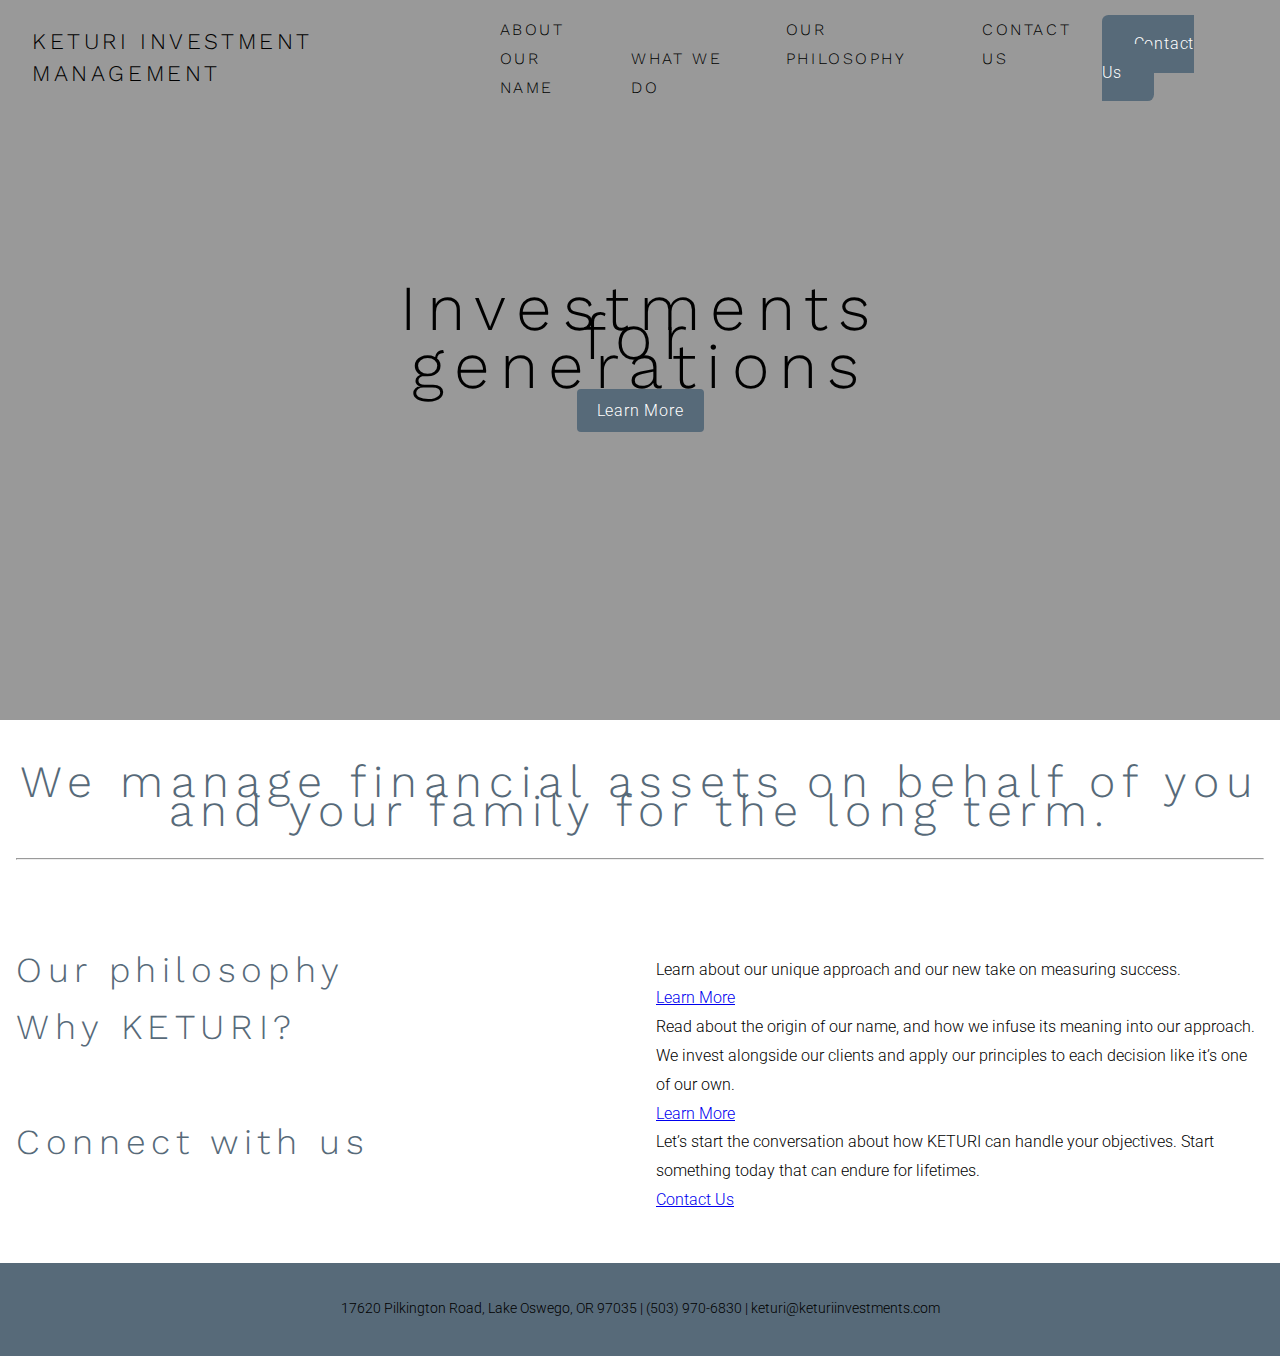
<file: index.html>
<!DOCTYPE html>
<html lang="en">
<head>
  <meta charset="UTF-8" />
  <title>KETURI Investment Management</title>
  <meta name="description" content="KETURI Investment Management - Homepage" />
  <meta name="viewport" content="width=device-width, initial-scale=1.0" />

  <!-- Google Fonts: split into two links to avoid URL-encoding issues -->
  <link rel="preconnect" href="https://fonts.googleapis.com" />
  <link rel="preconnect" href="https://fonts.gstatic.com" crossorigin />
  <link
    href="https://fonts.googleapis.com/css2?family=Work+Sans:ital,wght@0,300;0,400;0,700;1,300;1,400;1,700&display=swap"
    rel="stylesheet"
  />
  <link
    href="https://fonts.googleapis.com/css2?family=Roboto:ital,wght@0,300;0,500;0,700;1,300;1,700&display=swap"
    rel="stylesheet"
  />

  <!-- Our external stylesheet -->
  <link rel="stylesheet" href="css/styles.css" />

  <!-- Optional JS script -->
  <script src="js/script.js" defer></script>
</head>
<body>

<header class="site-header">
  <div class="header-inner">

    <!-- Logo / Site Title -->
    <div class="header-title">
      <a href="index.html">KETURI Investment Management</a>
    </div>

      <!-- Desktop Nav -->
    <nav class="desktop-nav">
      <ul class="nav-right">
        <li class="nav-folder">
          <a href="#">About</a>
          <ul class="folder-dropdown">
            <li><a href="ourname.html">Our Name</a></li>
            <li><a href="whatwedo.html">What We Do</a></li>
          </ul>
        </li>
        <li><a href="ourphilosophy.html">Our Philosophy</a></li>
        <li><a href="contactus.html" class="cta-button">Contact Us</a></li>
      </ul>
    </nav>


    <!-- CTA Button -->
    <div class="header-cta">
      <a href="contactus.html" class="cta-button">Contact Us</a>
    </div>

    <!-- Hamburger Button (for mobile only) -->
    <button class="hamburger" id="hamburgerBtn" aria-label="Menu">
      <span class="line top-bun"></span>
      <span class="line patty"></span>
      <span class="line bottom-bun"></span>
    </button>

      <!-- Mobile Nav Overlay -->
      <nav id="mainNav" class="mobile-nav">
        <ul>
          <li>
            <a href="#" id="aboutLink">About</a>
            <div id="aboutOverlay" class="overlay-hidden">
              <button id="backBtn">← Back</button>
              <ul>
                <li><a href="ourname.html">Our Name</a></li>
                <li><a href="whatwedo.html">What We Do</a></li>
              </ul>
            </div>
          </li>
          <li><a href="ourphilosophy.html">Our Philosophy</a></li>
        </ul>
      </nav>
    </div>
  </header>

<section class="hero hero-large" style="background-image: url('https://images.squarespace-cdn.com/content/v1/5fb448c34758a50ced5b8b70/1651029297903-LAESIP4UU6OK0ABOYLHB/stone.jpg');">
  <div class="hero-overlay"></div>
  <div class="hero-content">
    <h1>Investments for generations</h1>
    <a href="whatwedo.html" class="hero-btn">Learn More</a>
  </div>
</section>

<!-- Mid-Section -->
<section class="section-medium">
  <div class="section-inner">
    <h2>We manage financial assets on behalf of you and your family for the long term.</h2>
    <hr />
  </div>
</section>

<!-- More Info Section -->
<section class="section-medium">
  <div class="section-inner two-columns">
    <div class="column">
      <h3>Our philosophy</h3>
    </div>
    <div class="column">
      <p>Learn about our unique approach and our new take on measuring success.</p>
      <p><a href="ourphilosophy.html">Learn More</a></p>
    </div>
  </div>

  <div class="section-inner two-columns">
    <div class="column">
      <h3>Why KETURI?</h3>
    </div>
    <div class="column">
      <p>Read about the origin of our name, and how we infuse its meaning into our approach. We invest alongside our clients and apply our principles to each decision like it’s one of our own. </p>
      <p><a href="ourname.html">Learn More</a></p>
    </div>
  </div>

  <div class="section-inner two-columns">
    <div class="column">
      <h3>Connect with us</h3>
    </div>
    <div class="column">
      <p>Let’s start the conversation about how KETURI can handle your objectives. Start something today that can endure for lifetimes.</p>
      <p><a href="contactus.html">Contact Us</a></p>
    </div>
  </div>
</section>

<!-- Footer -->
<footer class="site-footer">
  <div class="footer-inner">
    <p>17620 Pilkington Road, Lake Oswego, OR 97035 | (503) 970-6830 | keturi@keturiinvestments.com</p>
  </div>
</footer>

</body>
</html>
</file>
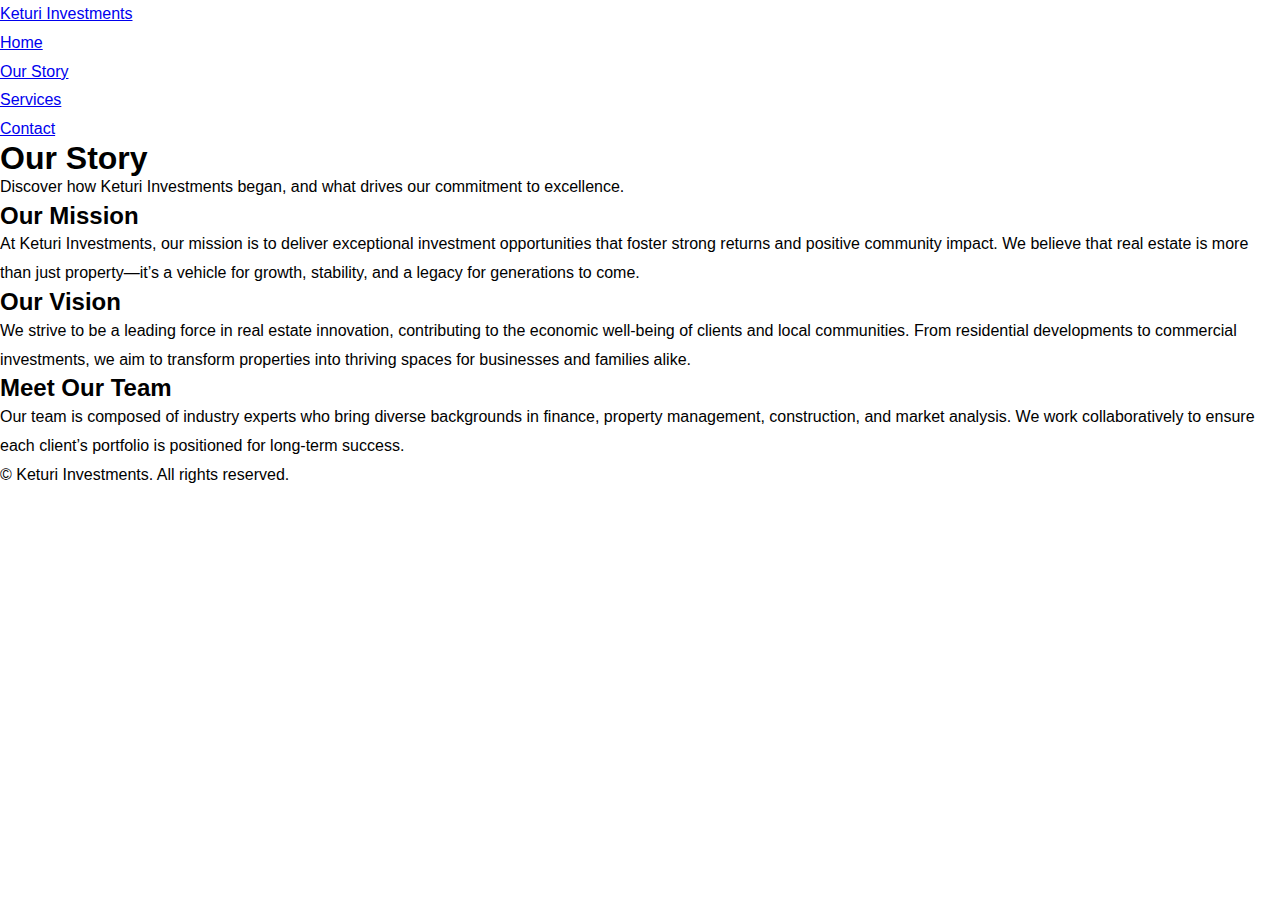
<file: about.html>
<!DOCTYPE html>
<html lang="en">
<head>
  <meta charset="UTF-8">
  <title>Keturi Investments | Our Story</title>
  <meta name="description" content="Learn more about Keturi Investments, our values, and our team.">
  <meta name="viewport" content="width=device-width, initial-scale=1.0">
  <link rel="stylesheet" href="css/styles.css">
  <script src="js/script.js" defer></script>
</head>
<body>
  <header>
    <nav class="navbar">
      <div class="logo">
        <a href="index.html">Keturi Investments</a>
      </div>
      <ul class="nav-links">
        <li><a href="index.html">Home</a></li>
        <li><a href="about.html" class="active">Our Story</a></li>
        <li><a href="services.html">Services</a></li>
        <li><a href="contact.html">Contact</a></li>
      </ul>
    </nav>
  </header>

  <section class="page-header">
    <h1>Our Story</h1>
    <p>Discover how Keturi Investments began, and what drives our commitment to excellence.</p>
  </section>

  <section class="content-section">
    <h2>Our Mission</h2>
    <p>
      At Keturi Investments, our mission is to deliver exceptional investment opportunities that foster strong returns and positive community impact. We believe that real estate is more than just property—it’s a vehicle for growth, stability, and a legacy for generations to come.
    </p>

    <h2>Our Vision</h2>
    <p>
      We strive to be a leading force in real estate innovation, contributing to the economic well-being of clients and local communities. From residential developments to commercial investments, we aim to transform properties into thriving spaces for businesses and families alike.
    </p>

    <h2>Meet Our Team</h2>
    <p>
      Our team is composed of industry experts who bring diverse backgrounds in finance, property management, construction, and market analysis. We work collaboratively to ensure each client’s portfolio is positioned for long-term success.
    </p>

    <!-- Optional team section with images -->
    <!-- 
    <div class="team-section">
      <div class="team-member">
        <img src="images/team-member1.jpg" alt="Team Member">
        <h3>John Doe</h3>
        <p>Founder & CEO</p>
      </div>
      <div class="team-member">
        <img src="images/team-member2.jpg" alt="Team Member">
        <h3>Jane Smith</h3>
        <p>Director of Investments</p>
      </div>
    </div>
    -->
  </section>

  <footer>
    <p>&copy; <span id="year"></span> Keturi Investments. All rights reserved.</p>
  </footer>
</body>
</html>
</file>
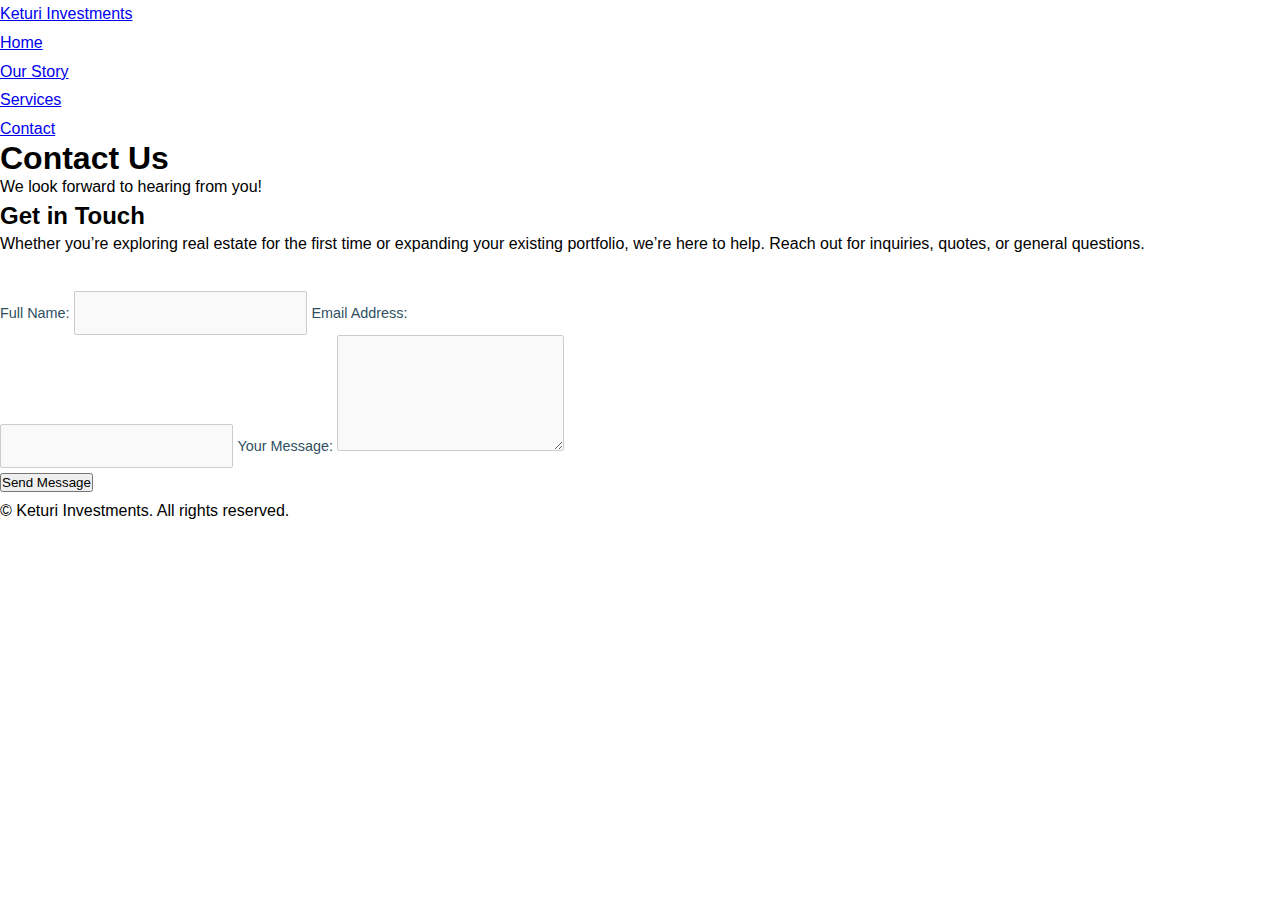
<file: contact.html>
<!DOCTYPE html>
<html lang="en">
<head>
  <meta charset="UTF-8">
  <title>Keturi Investments | Contact</title>
  <meta name="description" content="Contact Keturi Investments to learn more about our real estate and investment services.">
  <meta name="viewport" content="width=device-width, initial-scale=1.0">
  <link rel="stylesheet" href="css/styles.css">
  <script src="js/script.js" defer></script>
</head>
<body>
  <header>
    <nav class="navbar">
      <div class="logo">
        <a href="index.html">Keturi Investments</a>
      </div>
      <ul class="nav-links">
        <li><a href="index.html">Home</a></li>
        <li><a href="about.html">Our Story</a></li>
        <li><a href="services.html">Services</a></li>
        <li><a href="contact.html" class="active">Contact</a></li>
      </ul>
    </nav>
  </header>

  <section class="page-header">
    <h1>Contact Us</h1>
    <p>We look forward to hearing from you!</p>
  </section>

  <section class="contact-section">
    <h2>Get in Touch</h2>
    <p>Whether you’re exploring real estate for the first time or expanding your existing portfolio, we’re here to help. Reach out for inquiries, quotes, or general questions.</p>

    <form class="contact-form" action="#" method="POST">
      <label for="name">Full Name:</label>
      <input type="text" id="name" name="name" required>

      <label for="email">Email Address:</label>
      <input type="email" id="email" name="email" required>

      <label for="message">Your Message:</label>
      <textarea id="message" name="message" rows="5" required></textarea>

      <button type="submit">Send Message</button>
    </form>
  </section>

  <!-- Optional contact info section -->
  <!-- 
  <section class="contact-info">
    <h2>Our Office</h2>
    <p>123 Main Street, Suite 100<br>Your City, State, Zip</p>
    <p><strong>Email:</strong> info@keturiinvestments.com</p>
    <p><strong>Phone:</strong> (123) 456-7890</p>
  </section>
  -->

  <footer>
    <p>&copy; <span id="year"></span> Keturi Investments. All rights reserved.</p>
  </footer>
</body>
</html>
</file>
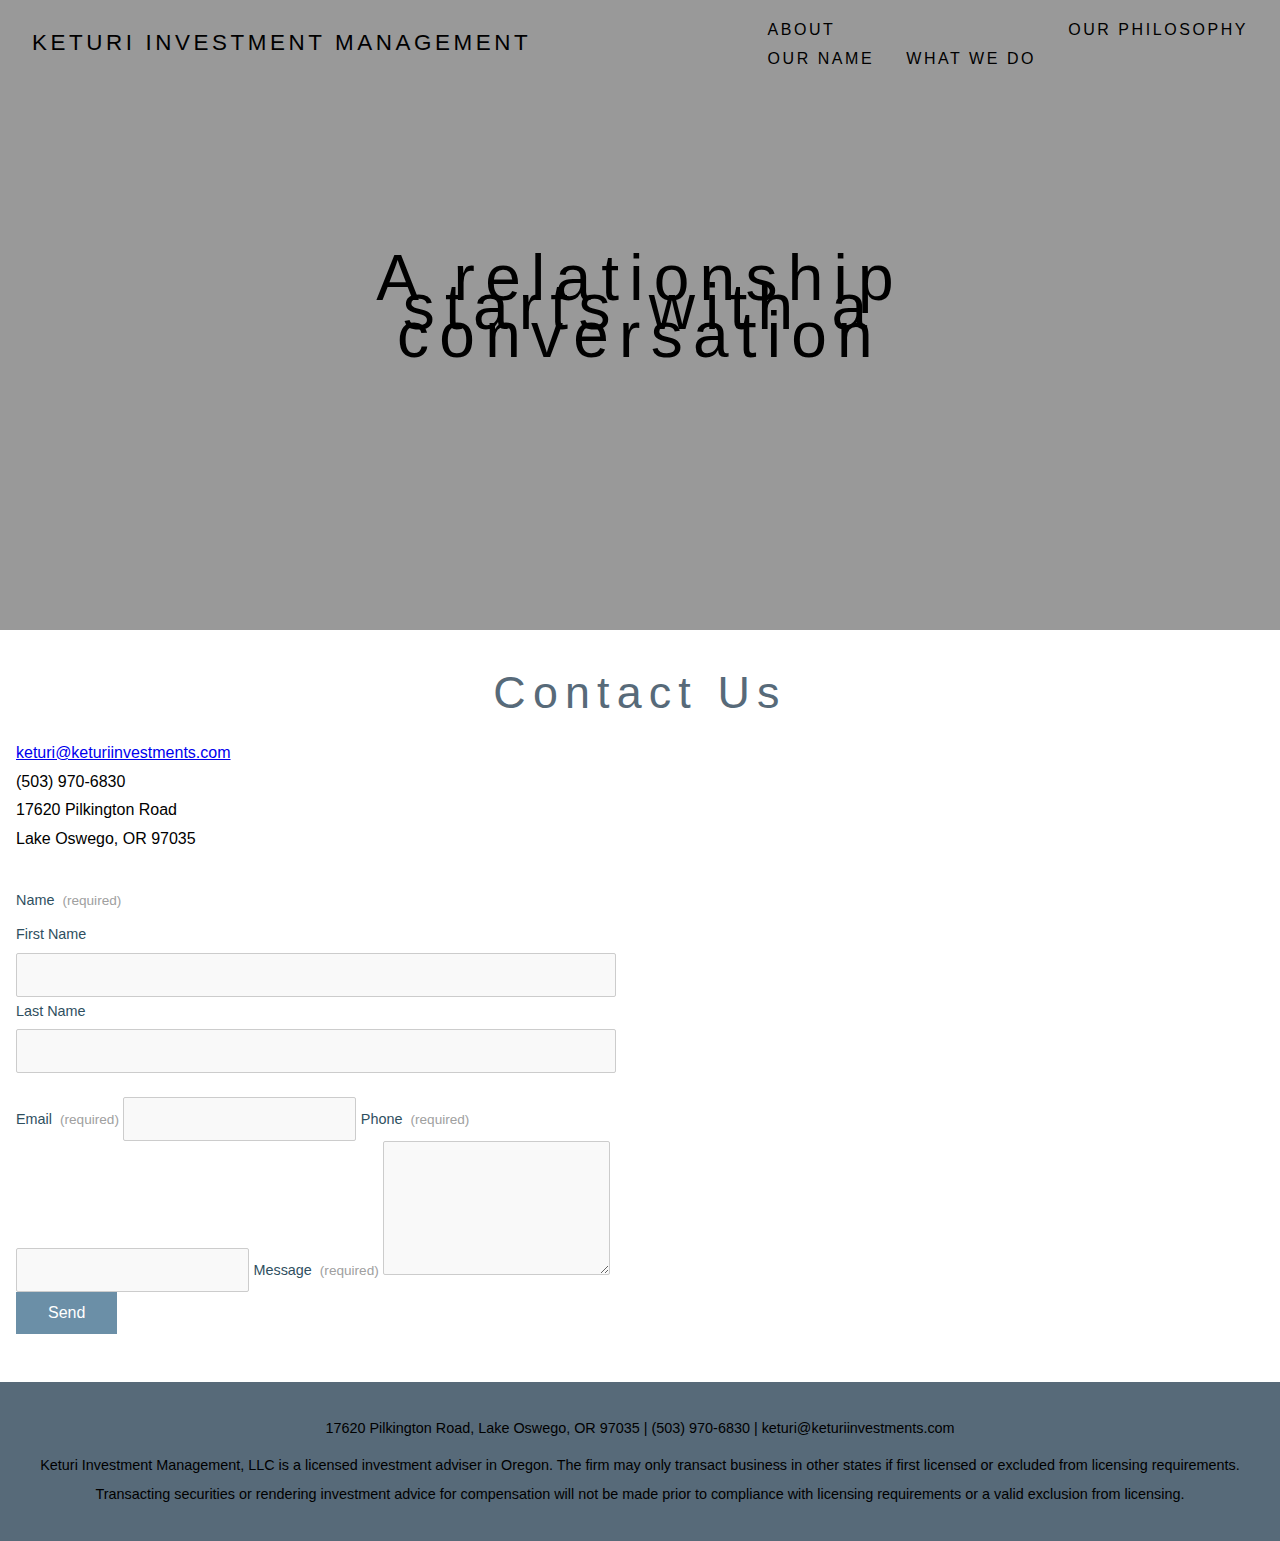
<file: contactus.html>
<!DOCTYPE html>
<html lang="en">
<head>
  <meta charset="UTF-8" />
  <meta name="viewport" content="width=device-width, initial-scale=1.0" />
  <title>Contact Us - KETURI Investment Management</title>
  <link rel="stylesheet" href="css/styles.css" />
  <script src="js/script.js" defer></script>
</head>
<body>

<header class="site-header">
  <div class="header-inner">
    <div class="header-title">
      <a href="index.html">KETURI Investment Management</a>
    </div>
    <nav class="desktop-nav">
      <ul>
        <li class="nav-folder">
          <a href="#" class="folder-title">About</a>
          <ul class="folder-dropdown">
            <li><a href="ourname.html">Our Name</a></li>
            <li><a href="whatwedo.html" aria-current="page">What We Do</a></li>
          </ul>
        </li>
        <li><a href="ourphilosophy.html">Our Philosophy</a></li>
      </ul>
    </nav>
    
 <!-- Hamburger for mobile -->
      <button class="hamburger" id="hamburgerBtn" aria-label="Menu">
        <span class="line"></span>
        <span class="line"></span>
        <span class="line"></span>
      </button>
      
      <!-- Mobile Nav -->

    <!-- Name and Close Button at the top -->
      <nav id="mobileNav" class="mobile-nav">
        <div class="mobile-nav-header">
          <div class="mobile-site-title">
            <a href="index.html">KETURI INVESTMENT MANAGEMENT</a>
          </div>
          <button id="closeNavBtn" aria-label="Close Menu" class="close-btn">×</button>
        </div>

        <!-- Main Menu -->
        <ul id="mainMenu" class="mobile-menu">
          <li><a href="#" id="aboutLink">About > </a></li>
          <li><a href="ourphilosophy.html">Our Philosophy</a></li>
          <li><a href="contactus.html" class="cta-button">Contact Us</a></li>
        </ul>
      
        <!-- Submenu for About -->
        <ul id="aboutSubMenu" class="mobile-menu submenu hidden">
          <li><button id="backBtn" class="back-btn">← Back</button></li>
          <li><a href="ourname.html">Our Name</a></li>
          <li><a href="whatwedo.html">What We Do</a></li>
        </ul>
      </nav>
    </div>
</header>

  <main>
    <section class="hero contact-hero" style="background-image: url('https://images.squarespace-cdn.com/content/v1/5fb448c34758a50ced5b8b70/1651029499770-QN8TUFE88YYUPK02HH07/wall_enhanced.jpg');">
      <div class="hero-overlay"></div>
      <div class="hero-content">
        <h1>A relationship starts with a conversation</h1>
      </div>
    </section>
        
    <section class="section-medium contact-page">
      <div class="section-inner contact-flex">
        <!-- Left Column: Contact Info -->
        <div class="contact-info">
          <h2>Contact Us</h2>
          <p><a href="mailto:juliak@keturiinvestments.com">keturi@keturiinvestments.com</a></p>
          <p>(503) 970-6830</p>
          <p>17620 Pilkington Road<br />Lake Oswego, OR 97035</p>
        </div>

        <!-- Right Column: Form -->
        <form id="contactForm" class="contact-form" action="https://formspree.io/f/xvgadkan" method="POST">
          <div class="form-group">
            <label>Name <span class="required">(required)</span></label>
            <div class="form-row">
              <div class="field">
                <label for="firstName">First Name</label>
                <input type="text" id="firstName" name="firstName" required />
              </div>
              <div class="field">
                <label for="lastName">Last Name</label>
                <input type="text" id="lastName" name="lastName" required />
              </div>
            </div>
          </div>

          <label for="email">Email <span class="required">(required)</span></label>
          <input type="email" id="email" name="email" required />

          <label for="phone">Phone <span class="required">(required)</span></label>
          <input type="tel" id="phone" name="phone" required />

          <label for="message">Message <span class="required">(required)</span></label>
          <textarea id="message" name="message" rows="6" required></textarea>

          <button type="submit" class="submit-btn">Send</button>

          <input type="hidden" name="_captcha" value="false">
        </form>
      
      <div id="thankYouMessage" style="display: none; margin-top: 2rem;">
        <p>Thank you for contacting KETURI. We have received your message and will reply shortly.</p>
      </div>
    </div>
    </section>
  </main>

  <footer class="site-footer">
    <div class="footer-inner">
      <p>17620 Pilkington Road, Lake Oswego, OR 97035 | (503) 970-6830 | keturi@keturiinvestments.com</p>
      <p>Keturi Investment Management, LLC is a licensed investment adviser in Oregon. The firm may only transact business in other states if first licensed or excluded from licensing requirements. Transacting securities or rendering  investment advice for compensation will not be made prior to compliance with licensing requirements or a valid exclusion from licensing.</p>
    </div>
  </footer>

  <script>
    const form = document.getElementById('contactForm');
    const thankYou = document.getElementById('thankYouMessage');
  
    form.addEventListener('submit', async function(e) {
      e.preventDefault();
      const formData = new FormData(form);
      const response = await fetch(form.action, {
        method: 'POST',
        body: formData,
        headers: { 'Accept': 'application/json' }
      });
  
      if (response.ok) {
        form.style.display = 'none';
        thankYou.style.display = 'block';
      } else {
        alert('There was an issue submitting your form. Please try again.');
      }
    });
  </script>


</body>
</html>
</file>
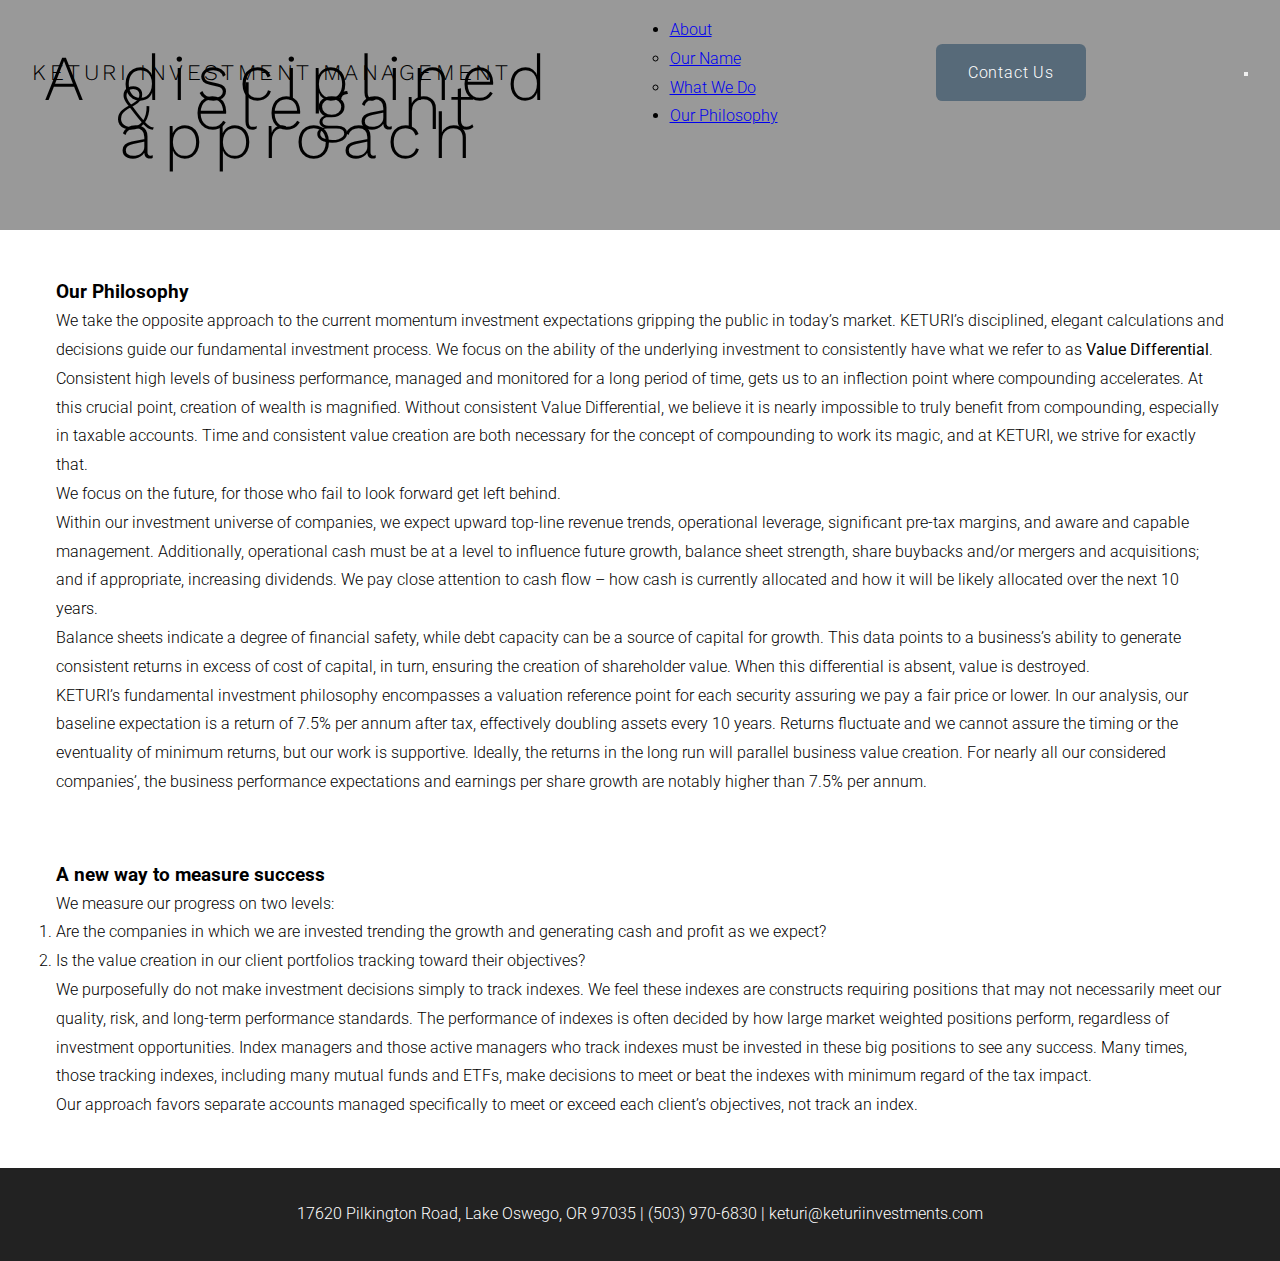
<file: ourphilosophy.html>
<!DOCTYPE html>
<html lang="en">
<head>
  <meta charset="utf-8" />
  <title>Our Philosophy — KETURI Investment Management</title>
  <meta name="viewport" content="width=device-width, initial-scale=1" />

  <!-- Google Fonts (same families as Squarespace) -->
  <link rel="preconnect" href="https://fonts.gstatic.com" crossorigin />
  <link
    href="https://fonts.googleapis.com/css2?family=Roboto:ital,wght@0,300;0,500;0,700;1,300;1,700&family=Work+Sans:ital,wght@0,300;0,400;0,700;1,300;1,400;1,700&display=swap"
    rel="stylesheet"
  />

  <!-- OPTIONAL: Link to your own stylesheet -->
  <link rel="stylesheet" href="css/styles.css" />

  <!-- Meta tags referencing the same content from your original code -->
  <meta name="description" content="">
  <meta property="og:site_name" content="KETURI Investment Management"/>
  <meta property="og:title" content="Our Philosophy — KETURI Investment Management"/>
  <meta property="og:url" content="https://www.keturiinvestments.com/ourphilosophy"/>
  <meta property="og:type" content="website"/>
  <meta itemprop="name" content="Our Philosophy — KETURI Investment Management"/>
  <meta itemprop="url" content="https://www.keturiinvestments.com/ourphilosophy"/>
  <meta name="twitter:title" content="Our Philosophy — KETURI Investment Management"/>
  <meta name="twitter:url" content="https://www.keturiinvestments.com/ourphilosophy"/>
  <meta name="twitter:card" content="summary"/>
</head>

<body>
  <!-- HEADER (Static version) -->
  <header class="site-header">
    <div class="header-inner">

      <!-- Logo / Site Title -->
      <div class="header-title">
        <a href="index.html">KETURI Investment Management</a>
      </div>

      <!-- Navigation -->
      <nav class="header-nav">
        <ul>
          <li class="nav-folder">
            <a href="about.html" class="folder-title">About</a>
            <ul class="folder-dropdown">
              <li><a href="ourname.html">Our Name</a></li>
              <li><a href="whatwedo.html">What We Do</a></li>
            </ul>
          </li>
          <!-- Mark "Our Philosophy" as the active page (manually) -->
          <li class="nav-item active">
            <a href="ourphilosophy.html" aria-current="page">Our Philosophy</a>
          </li>
        </ul>
      </nav>

      <!-- Contact Us CTA -->
      <div class="header-cta">
        <a href="contactus.html" class="cta-button">Contact Us</a>
      </div>

      <!-- If you want a burger menu icon, you can keep these lines,
           but remember you'll need custom JS to make it functional. -->
      <button class="header-burger-btn" aria-label="Open Menu">
        <!-- "Hamburger" lines -->
        <div class="burger-box">
          <div class="top-bun"></div>
          <div class="patty"></div>
          <div class="bottom-bun"></div>
        </div>
      </button>
    </div>
  </header>

  <!-- MAIN CONTENT -->
  <main id="page" class="container" role="main">

    <!-- Section #1 (Hero with background image + text "A disciplined & elegant approach") -->
    <section class="hero-section black-section" style="
      background: url('https://images.squarespace-cdn.com/content/v1/5fb448c34758a50ced5b8b70/1651028867168-Q912T2LLY3ORSC2ZIT47/20191205_150524.jpg') 
                  no-repeat center center / cover;
      position: relative;">
      <!-- Overlay (semi-transparent black) -->
      <div class="section-background-overlay" style="background-color: rgba(0,0,0,0.4); position: absolute; inset: 0;"></div>

      <div class="hero-content" style="position: relative; z-index: 1; text-align: center; padding: 4rem 1rem;">
        <h1>A disciplined &amp; elegant approach</h1>
      </div>
    </section>

    <!-- Section #2: Our Philosophy text content -->
    <section class="content-section" style="max-width: 1200px; margin: 2rem auto; padding: 1rem;">
      <h3>Our Philosophy</h3>
      <p>
        We take the opposite approach to the current momentum investment expectations gripping the public in today’s market. 
        KETURI’s disciplined, elegant calculations and decisions guide our fundamental investment process. We focus on the 
        ability of the underlying investment to consistently have what we refer to as <strong>Value Differential</strong>.
      </p>
      <p>
        Consistent high levels of business performance, managed and monitored for a long period of time, gets us to an 
        inflection point where compounding accelerates. At this crucial point, creation of wealth is magnified. Without 
        consistent Value Differential, we believe it is nearly impossible to truly benefit from compounding, especially in 
        taxable accounts. Time and consistent value creation are both necessary for the concept of compounding to work its 
        magic, and at KETURI, we strive for exactly that.
      </p>
      <p class="sqsrte-large">
        We focus on the future, for those who fail to look forward get left behind.
      </p>
      <p>
        Within our investment universe of companies, we expect upward top-line revenue trends, operational leverage, significant 
        pre-tax margins, and aware and capable management. Additionally, operational cash must be at a level to influence future 
        growth, balance sheet strength, share buybacks and/or mergers and acquisitions; and if appropriate, increasing dividends. 
        We pay close attention to cash flow – how cash is currently allocated and how it will be likely allocated over the next 10 years.
      </p>
      <p>
        Balance sheets indicate a degree of financial safety, while debt capacity can be a source of capital for growth. This data 
        points to a business’s ability to generate consistent returns in excess of cost of capital, in turn, ensuring the creation 
        of shareholder value. When this differential is absent, value is destroyed.
      </p>
      <p>
        KETURI’s fundamental investment philosophy encompasses a valuation reference point for each security assuring we pay a fair 
        price or lower. In our analysis, our baseline expectation is a return of 7.5% per annum after tax, effectively doubling 
        assets every 10 years. Returns fluctuate and we cannot assure the timing or the eventuality of minimum returns, but our 
        work is supportive. Ideally, the returns in the long run will parallel business value creation. For nearly all our 
        considered companies’, the business performance expectations and earnings per share growth are notably higher than 7.5% 
        per annum.
      </p>
    </section>

    <!-- Another content section: "A new way to measure success" -->
    <section class="content-section" style="max-width: 1200px; margin: 2rem auto; padding: 1rem;">
      <h3>A new way to measure success</h3>
      <p>We measure our progress on two levels:</p>
      <ol>
        <li>
          <p>
            Are the companies in which we are invested trending the growth and generating cash and profit as we expect?
          </p>
        </li>
        <li>
          <p>
            Is the value creation in our client portfolios tracking toward their objectives?
          </p>
        </li>
      </ol>
      <p>
        We purposefully do not make investment decisions simply to track indexes. We feel these indexes are constructs requiring 
        positions that may not necessarily meet our quality, risk, and long-term performance standards. The performance of indexes 
        is often decided by how large market weighted positions perform, regardless of investment opportunities. Index managers and 
        those active managers who track indexes must be invested in these big positions to see any success. Many times, those 
        tracking indexes, including many mutual funds and ETFs, make decisions to meet or beat the indexes with minimum regard of the 
        tax impact.
      </p>
      <p>
        Our approach favors separate accounts managed specifically to meet or exceed each client’s objectives, not track an index.
      </p>
    </section>
  </main>

  <!-- FOOTER -->
  <footer class="footer-dark" style="background: #222; color: #fff; padding: 2rem; text-align: center;">
    <p>17620 Pilkington Road, Lake Oswego, OR 97035 | (503) 970-6830 | keturi@keturiinvestments.com</p>
  </footer>

  <!-- No squarespace scripts (they won't work on a static site).
       If you want some interactivity, add your own .js references here. -->
</body>
</html>
</file>
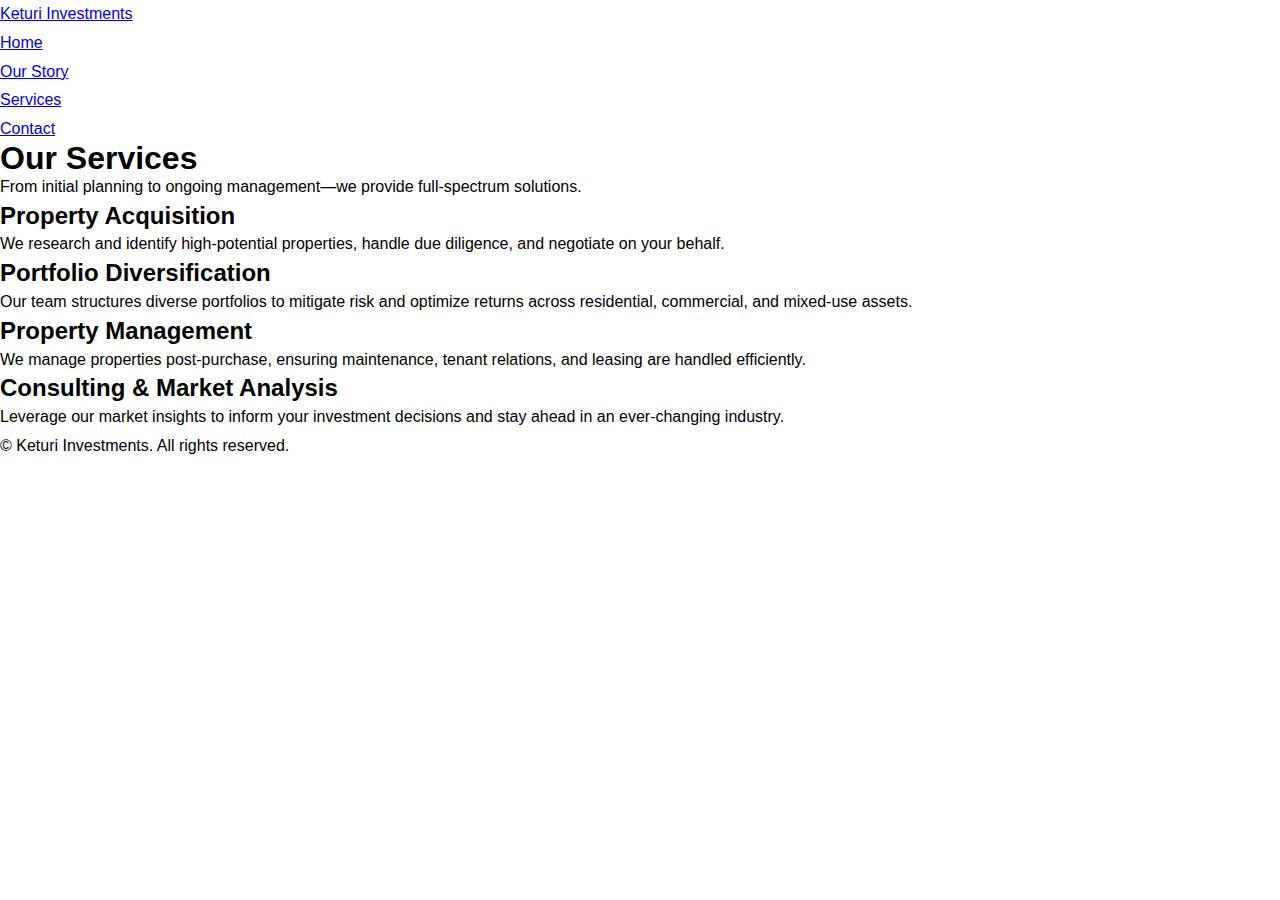
<file: services.html>
<!DOCTYPE html>
<html lang="en">
<head>
  <meta charset="UTF-8">
  <title>Keturi Investments | Services</title>
  <meta name="description" content="Explore the wide range of real estate and investment services offered by Keturi Investments.">
  <meta name="viewport" content="width=device-width, initial-scale=1.0">
  <link rel="stylesheet" href="css/styles.css">
  <script src="js/script.js" defer></script>
</head>
<body>
  <header>
    <nav class="navbar">
      <div class="logo">
        <a href="index.html">Keturi Investments</a>
      </div>
      <ul class="nav-links">
        <li><a href="index.html">Home</a></li>
        <li><a href="about.html">Our Story</a></li>
        <li><a href="services.html" class="active">Services</a></li>
        <li><a href="contact.html">Contact</a></li>
      </ul>
    </nav>
  </header>

  <section class="page-header">
    <h1>Our Services</h1>
    <p>From initial planning to ongoing management—we provide full-spectrum solutions.</p>
  </section>

  <section class="services-list">
    <article class="service-item">
      <h2>Property Acquisition</h2>
      <p>We research and identify high-potential properties, handle due diligence, and negotiate on your behalf.</p>
    </article>
    <article class="service-item">
      <h2>Portfolio Diversification</h2>
      <p>Our team structures diverse portfolios to mitigate risk and optimize returns across residential, commercial, and mixed-use assets.</p>
    </article>
    <article class="service-item">
      <h2>Property Management</h2>
      <p>We manage properties post-purchase, ensuring maintenance, tenant relations, and leasing are handled efficiently.</p>
    </article>
    <article class="service-item">
      <h2>Consulting & Market Analysis</h2>
      <p>Leverage our market insights to inform your investment decisions and stay ahead in an ever-changing industry.</p>
    </article>
    <!-- Add more services as needed -->
  </section>

  <footer>
    <p>&copy; <span id="year"></span> Keturi Investments. All rights reserved.</p>
  </footer>
</body>
</html>
</file>
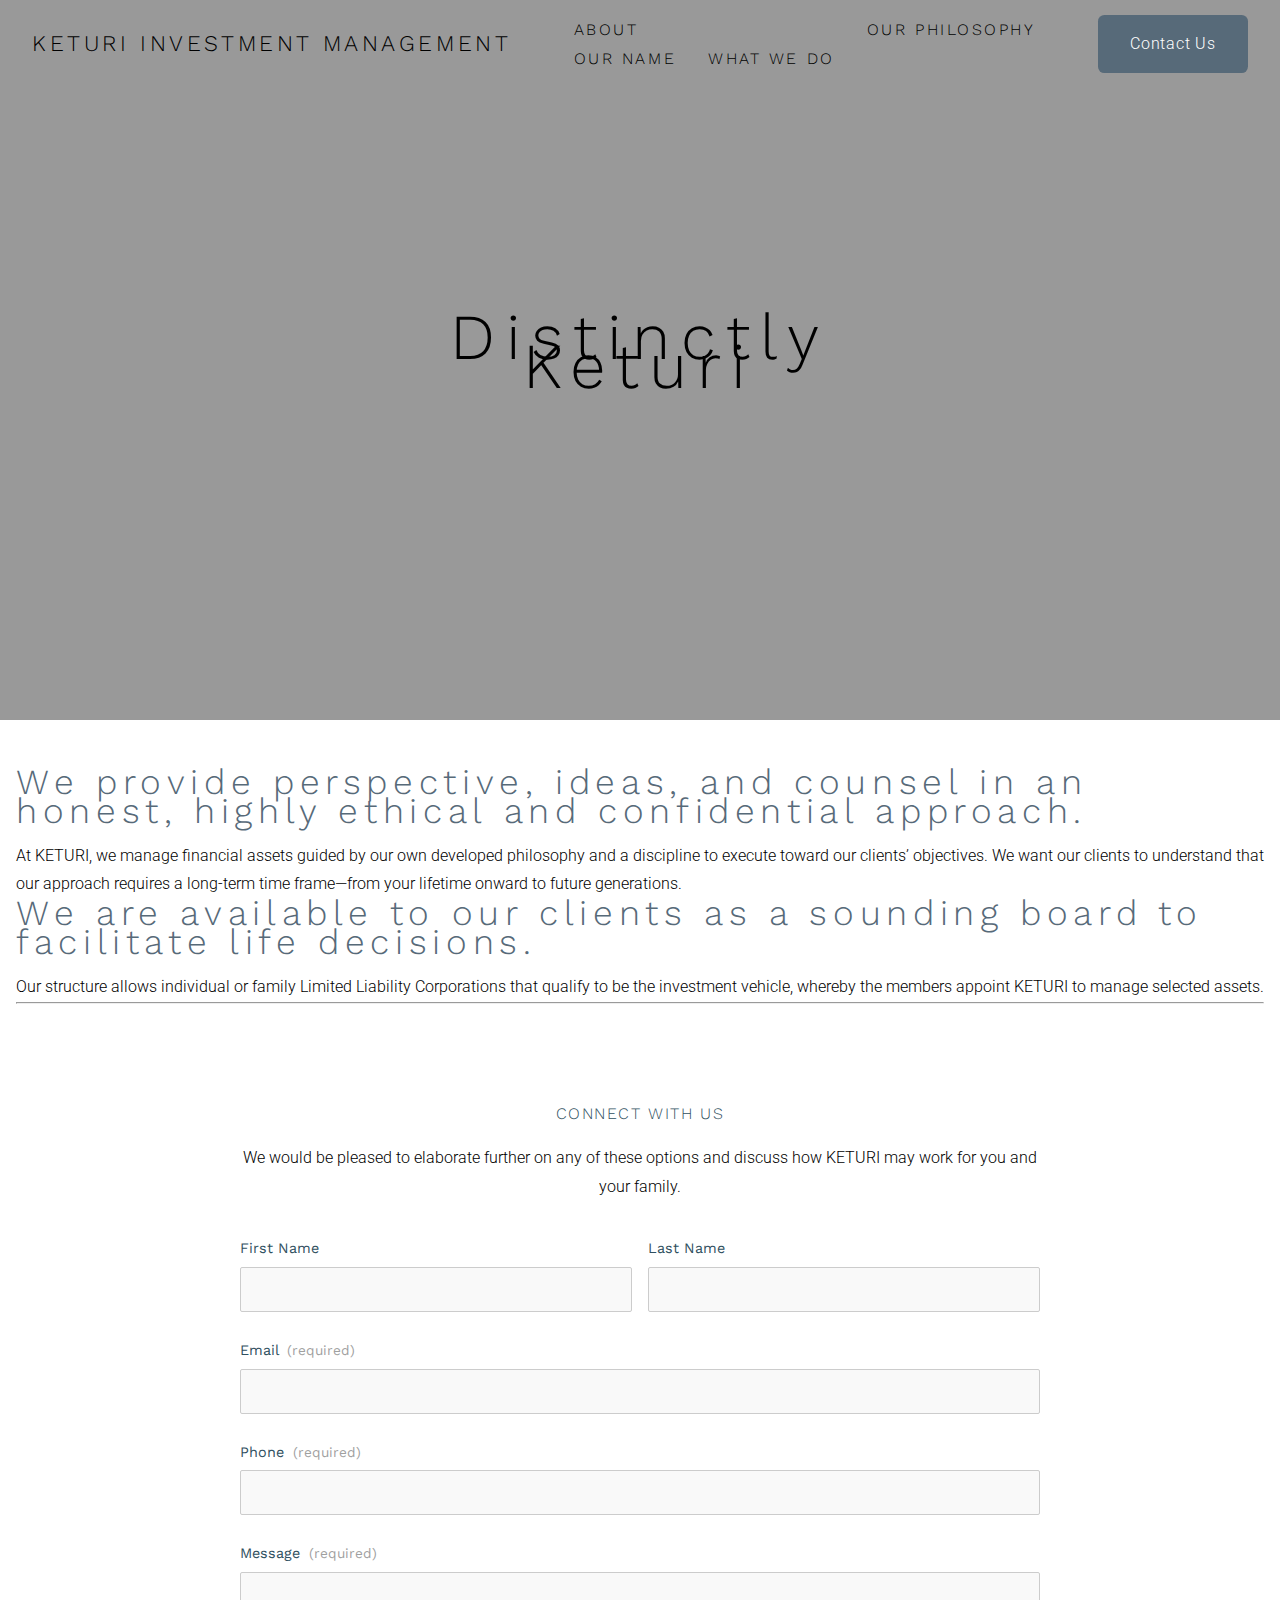
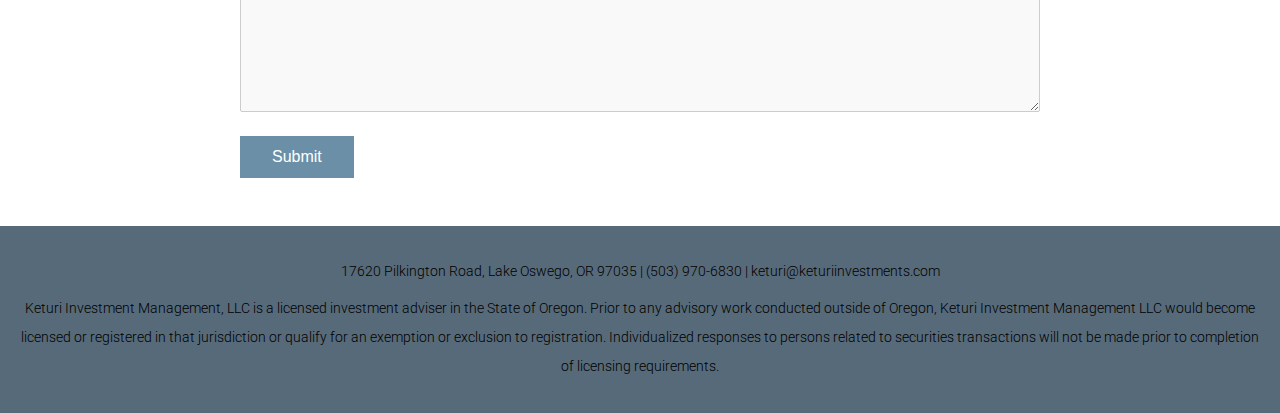
<file: whatwedo.html>
<!DOCTYPE html>
<html lang="en">
<head>
  <meta charset="UTF-8" />
  <title>What We Do - KETURI Investment Management</title>
  <meta name="description" content="Learn more about KETURI's services and approach." />
  <meta name="viewport" content="width=device-width, initial-scale=1.0" />
  
  <!-- Fonts -->
  <link rel="preconnect" href="https://fonts.googleapis.com" />
  <link rel="preconnect" href="https://fonts.gstatic.com" crossorigin />
  <link href="https://fonts.googleapis.com/css2?family=Work+Sans:wght@300;400;700&family=Roboto:wght@300;400;700&display=swap" rel="stylesheet" />

  <!-- Styles -->
  <link rel="stylesheet" href="css/styles.css" />
  <script src="js/script.js" defer></script>
</head>
<body>

<header class="site-header">
  <div class="header-inner">
    <div class="header-title">
      <a href="index.html">KETURI Investment Management</a>
    </div>
    <nav class="desktop-nav">
      <ul>
        <li class="nav-folder">
          <a href="#" class="folder-title">About</a>
          <ul class="folder-dropdown">
            <li><a href="ourname.html">Our Name</a></li>
            <li><a href="whatwedo.html" aria-current="page">What We Do</a></li>
          </ul>
        </li>
        <li><a href="ourphilosophy.html">Our Philosophy</a></li>
      </ul>
    </nav>
    <button class="hamburger" id="hamburgerBtn" aria-label="Menu">
      <span class="line top-bun"></span>
      <span class="line patty"></span>
      <span class="line bottom-bun"></span>
    </button>
    <nav id="mainNav" class="mobile-nav">
      <ul>
        <li>
          <a href="#" id="aboutLink">About</a>
          <div id="aboutOverlay" class="overlay-hidden">
            <button id="backBtn">← Back</button>
            <ul>
              <li><a href="ourname.html">Our Name</a></li>
              <li><a href="whatwedo.html">What We Do</a></li>
            </ul>
          </div>
        </li>
        <li><a href="ourphilosophy.html">Our Philosophy</a></li>
        <li><a href="contactus.html" class="cta-button">Contact Us</a></li>
      </ul>
    </nav>
    <div class="header-cta">
      <a href="contactus.html" class="cta-button">Contact Us</a>
    </div>
  </div>
</header>

<!-- Hero Section -->
<section class="hero hero-large" style="background-image: url('https://images.squarespace-cdn.com/content/v1/5fb448c34758a50ced5b8b70/1651027194975-K756QNMJ315INOV9HXKX/stone_opaque20.jpg?format=1500w');">
  <div class="hero-overlay"></div>
  <div class="hero-content">
    <h1>Distinctly Keturi</h1>
  </div>
</section>

<!-- Main Content -->
<section class="section-medium">
  <div class="section-inner narrow">
    <h3>We provide perspective, ideas, and counsel in an honest, highly ethical and confidential approach.</h3>
    <p>
      At KETURI, we manage financial assets guided by our own developed philosophy and a discipline to execute toward our clients’ objectives. We want our clients to understand that our approach requires a long-term time frame—from your lifetime onward to future generations.
    </p>

    <h3 class="spaced-top">We are available to our clients as a sounding board to facilitate life decisions.</h3>
    <p>
      Our structure allows individual or family Limited Liability Corporations that qualify to be the investment vehicle, whereby the members appoint KETURI to manage selected assets.
    </p>
    <hr />
  </div>
</section>

<!-- Contact Form -->
<section class="section-medium contact-section">
  <div class="section-inner narrow" style="text-align: center;">
    <h3>Connect With Us</h3>
    <p style="max-width: 800px; margin: 0 auto;">
      We would be pleased to elaborate further on any of these options and discuss how KETURI may work for you and your family.
    </p>

    <form id="contactForm" class="contact-form" action="https://formspree.io/f/xvgadkan" method="POST" style="margin: 2rem auto 0; max-width: 800px; text-align: left;">
      <div class="form-group split">
        <div class="field">
          <label for="firstName">First Name</label>
          <input type="text" id="firstName" name="firstName" required />
        </div>
        <div class="field">
          <label for="lastName">Last Name</label>
          <input type="text" id="lastName" name="lastName" required />
        </div>
      </div>

      <div class="form-group">
        <label for="email">Email <span class="required">(required)</span></label>
        <input type="email" id="email" name="email" required />
      </div>

      <div class="form-group">
        <label for="phone">Phone <span class="required">(required)</span></label>
        <input type="tel" id="phone" name="phone" required />
      </div>

      <div class="form-group">
        <label for="message">Message <span class="required">(required)</span></label>
        <textarea id="message" name="message" rows="6" required></textarea>
      </div>

      <button type="submit" class="submit-btn">Submit</button>
    </form>
    <div id="thankYouMessage" style="display:none; margin-top:2rem; color:#2f4f60;">
      <p>Thank you for contacting KETURI. We have received your message and will reply shortly.</p>
    </div>
  </div>
</section>

<!-- Footer -->
<footer class="site-footer">
  <div class="footer-inner">
    <p>17620 Pilkington Road, Lake Oswego, OR 97035 | (503) 970-6830 | keturi@keturiinvestments.com</p>
    <p>Keturi Investment Management, LLC is a licensed investment adviser in the State of Oregon. Prior to any advisory work conducted outside of Oregon, Keturi Investment Management LLC would become licensed or registered in that jurisdiction or qualify for an exemption or exclusion to registration. Individualized responses to persons related to securities transactions will not be made prior to completion of licensing requirements.  </p>
  </div>
</footer>

  <script>
    const form = document.getElementById('contactForm');
    const thankYou = document.getElementById('thankYouMessage');
  
    form.addEventListener('submit', async function(e) {
      e.preventDefault();
      const formData = new FormData(form);
      const response = await fetch(form.action, {
        method: 'POST',
        body: formData,
        headers: { 'Accept': 'application/json' }
      });
  
      if (response.ok) {
        form.style.display = 'none';
        thankYou.style.display = 'block';
      } else {
        alert('There was an issue submitting your form. Please try again.');
      }
    });
  </script>
  
</body>
</html>
</file>
<file: css/styles.css>
/* 1) ————————————————————————————— Custom Properties ————————————————————————————— */
:root {
  /* — copy every single --variable:value; line from your old Squarespace :root block here — */
  --base-font-size: 16px;
  --heading-font-font-family: 'Work Sans';
  --heading-font-font-weight: 300;
  --heading-font-letter-spacing: .16em;
  --heading-1-size: 4rem;
  --normal-text-size: 1rem;
  --body-font-font-family: 'Roboto';
  --body-font-font-weight: 300;
  --body-font-line-height: 1.8em;
  --body-font-letter-spacing: 0em;
  --siteBackgroundColor: #fff;
  --paragraphMediumColor: hsla(var(--black-hsl),1);
  --siteTitleColor: hsla(var(--white-hsl),1);
  --darkAccent-hsl: 206.47,16.35%,40.78%;
  --previous-section-divider-offset: 0px;
  --primary-button-rounded-border-top-left-radius: 6.4px;
  --primary-button-rounded-border-top-right-radius: 6.4px;
  --primary-button-rounded-border-bottom-left-radius: 6.4px;
  --primary-button-rounded-border-bottom-right-radius: 6.4px;
  --primaryButtonPadding: 1.2rem;
  --primary-button-padding-x: 2.004rem;
  --primary-button-padding-y: 1.2rem;
  --primary-button-stroke: 0px;
  --secondary-button-rounded-border-top-left-radius: 6.4px;
  --secondary-button-rounded-border-top-right-radius: 6.4px;
  --secondary-button-rounded-border-bottom-left-radius: 6.4px;
  --secondary-button-rounded-border-bottom-right-radius: 6.4px;
  --secondary-button-padding-x: 2.004rem;
  --secondary-button-padding-y: 1.2rem;
  --secondary-button-stroke: 0px;
  --tertiary-button-rounded-border-top-left-radius: 6.4px;
  --tertiary-button-rounded-border-top-right-radius: 6.4px;
  --tertiary-button-rounded-border-bottom-left-radius: 6.4px;
  --tertiary-button-rounded-border-bottom-right-radius: 6.4px;
  --tertiary-button-padding-x: 2.004rem;
  --tertiary-button-padding-y: 1.2rem;
  --tertiary-button-stroke: 0px;
  --form-field-shape-border-top-left-radius: 5px;
  --form-field-shape-border-top-right-radius: 5px;
  --form-field-shape-border-bottom-left-radius: 5px;
  --form-field-shape-border-bottom-right-radius: 5px;
  --form-field-border-thickness: 1px;
  --form-field-padding-vertical: 10px;
  --form-field-padding-horizontal: 10px;
  --form-field-checkbox-shape-border-top-left-radius: 5px;
  --form-field-checkbox-shape-border-top-right-radius: 5px;
  --form-field-checkbox-shape-border-bottom-left-radius: 5px;
  --form-field-checkbox-shape-border-bottom-right-radius: 5px;
  --form-field-checkbox-border-thickness: 1px;
  --form-field-checkbox-size: 16px;
  --form-field-checkbox-space-between-icon-and-text: 11px;
  --form-field-checkbox-padding-vertical: 10px;
  --form-field-checkbox-padding-horizontal: 10px;
  --form-field-checkbox-row-gap: 12px;
  --form-field-checkbox-column-gap: 20px;
  --form-field-radio-shape-border-top-left-radius: 5px;
  --form-field-radio-shape-border-top-right-radius: 5px;
  --form-field-radio-shape-border-bottom-left-radius: 5px;
  --form-field-radio-shape-border-bottom-right-radius: 5px;
  --form-field-radio-border-thickness: 1px;
  --form-field-radio-size: 17px;
  --form-field-radio-space-between-icon-and-text: 11px;
  --form-field-radio-padding-vertical: 10px;
  --form-field-radio-padding-horizontal: 10px;
  --form-field-radio-row-gap: 12px;
  --form-field-radio-column-gap: 20px;
  --form-field-dropdown-icon-thickness: 1px;
  --form-field-dropdown-icon-size: 18px;
  --form-field-survey-shape-border-top-left-radius: 5px;
  --form-field-survey-shape-border-top-right-radius: 5px;
  --form-field-survey-shape-border-bottom-left-radius: 5px;
  --form-field-survey-shape-border-bottom-right-radius: 5px;
  --form-field-survey-border-thickness: 1px;
  --form-field-survey-size: 17px;
  --form-label-spacing-bottom: 4px;
  --form-description-spacing-bottom: 4px;
  --form-caption-spacing-bottom: 2px;
  --form-field-spacing-bottom: 20px;
  --form-field-column-gap: 10px;
  --tweak-global-animations-animation-duration: .1s;
  --tweak-global-animations-animation-delay: .1s;
  --base-font-size: 16px;
  --heading-font-font-family: Work Sans;
  --heading-font-font-style: normal;
    --heading-font-font-weight: 300;
    --heading-font-text-transform: uppercase;
    --heading-font-letter-spacing: .16em;
    --heading-font-line-height: 1.4em;
    --body-font-font-family: Roboto;
    --body-font-font-style: normal;
    --body-font-font-weight: 300;
    --body-font-text-transform: none;
    --body-font-letter-spacing: 0em;
    --body-font-line-height: 1.8em;
    --meta-font-font-family: Work Sans;
    --meta-font-font-style: normal;
    --meta-font-font-weight: 400;
    --meta-font-text-transform: none;
    --meta-font-letter-spacing: 0em;
    --meta-font-line-height: 1.2em;
    --heading-1-size: 4rem;
    --heading-1-size-value: 4;
    --heading-2-size: 2.8rem;
    --heading-2-size-value: 2.8;
    --heading-3-size: 2.2rem;
    --heading-3-size-value: 2.2;
    --heading-4-size: 1.2rem;
    --heading-4-size-value: 1.2;
    --large-text-size: 1.4rem;
    --large-text-size-value: 1.4;
    --normal-text-size: 1rem;
    --normal-text-size-value: 1;
    --small-text-size: .9rem;
    --small-text-size-value: .9;
    --normal-meta-size: 1rem;
    --normal-meta-size-value: 1;
    --course-list-chapter-item-chapter-name-font-font-family: var(--heading-font-font-family);
    --course-list-chapter-item-chapter-name-font-font-style: var(--heading-font-font-style);
    --course-list-chapter-item-chapter-name-font-font-weight: var(--heading-font-font-weight);
    --course-list-chapter-item-chapter-name-font-text-transform: var(--heading-font-text-transform);
    --course-list-chapter-item-chapter-name-font-letter-spacing: var(--heading-font-letter-spacing);
    --course-list-chapter-item-chapter-name-font-line-height: var(--heading-font-line-height);
    --course-list-chapter-item-chapter-name-font-font-size: 2rem;
    --course-list-chapter-item-chapter-name-font-font-size-value: 2;
    --course-item-name-font-font-family: var(--heading-font-font-family);
    --course-item-name-font-font-style: var(--heading-font-font-style);
    --course-item-name-font-font-weight: var(--heading-font-font-weight);
    --course-item-name-font-text-transform: var(--heading-font-text-transform);
    --course-item-name-font-letter-spacing: var(--heading-font-letter-spacing);
    --course-item-name-font-line-height: var(--heading-font-line-height);
    --course-item-name-font-font-size: 2rem;
    --course-item-name-font-font-size-value: 2;
    --events-item-pagination-date-font-font-family: var(--meta-font-font-family);
    --events-item-pagination-date-font-font-style: var(--meta-font-font-style);
    --events-item-pagination-date-font-font-weight: var(--meta-font-font-weight);
    --events-item-pagination-date-font-text-transform: var(--meta-font-text-transform);
    --events-item-pagination-date-font-letter-spacing: var(--meta-font-letter-spacing);
    --events-item-pagination-date-font-line-height: var(--meta-font-line-height);
    --events-item-pagination-date-font-font-size: var(--normal-meta-size);
    --events-item-pagination-date-font-font-size-value: var(--normal-meta-size-value);
    --blog-grid-masonry-list-excerpt-font-font-family: var(--body-font-font-family);
    --blog-grid-masonry-list-excerpt-font-font-style: var(--body-font-font-style);
    --blog-grid-masonry-list-excerpt-font-font-weight: var(--body-font-font-weight);
    --blog-grid-masonry-list-excerpt-font-text-transform: var(--body-font-text-transform);
    --blog-grid-masonry-list-excerpt-font-letter-spacing: var(--body-font-letter-spacing);
    --blog-grid-masonry-list-excerpt-font-line-height: var(--body-font-line-height);
    --blog-grid-masonry-list-excerpt-font-font-size: var(--small-text-size);
    --blog-grid-masonry-list-excerpt-font-font-size-value: var(--small-text-size-value);
    --product-basic-item-price-font-font-family: var(--heading-font-font-family);
    --product-basic-item-price-font-font-style: var(--heading-font-font-style);
    --product-basic-item-price-font-font-weight: var(--heading-font-font-weight);
    --product-basic-item-price-font-text-transform: var(--heading-font-text-transform);
    --product-basic-item-price-font-letter-spacing: var(--heading-font-letter-spacing);
    --product-basic-item-price-font-line-height: var(--heading-font-line-height);
    --product-basic-item-price-font-font-size: var(--heading-4-size);
    --product-basic-item-price-font-font-size-value: var(--heading-4-size-value);
    --primary-button-font-font-family: Roboto;
    --primary-button-font-font-style: normal;
    --primary-button-font-font-weight: 500;
    --primary-button-font-text-transform: none;
    --primary-button-font-letter-spacing: .02em;
    --primary-button-font-line-height: 1.2em;
    --primary-button-font-font-size: 1rem;
    --primary-button-font-font-size-value: 1;
    --portfolio-hover-follow-title-font-font-family: var(--heading-font-font-family);
    --portfolio-hover-follow-title-font-font-style: var(--heading-font-font-style);
    --portfolio-hover-follow-title-font-font-weight: var(--heading-font-font-weight);
    --portfolio-hover-follow-title-font-text-transform: var(--heading-font-text-transform);
    --portfolio-hover-follow-title-font-letter-spacing: var(--heading-font-letter-spacing);
    --portfolio-hover-follow-title-font-line-height: var(--heading-font-line-height);
    --portfolio-hover-follow-title-font-font-size: var(--heading-1-size);
    --portfolio-hover-follow-title-font-font-size-value: var(--heading-1-size-value);
    --video-item-meta-font-font-family: var(--meta-font-font-family);
    --video-item-meta-font-font-style: var(--meta-font-font-style);
    --video-item-meta-font-font-weight: var(--meta-font-font-weight);
    --video-item-meta-font-text-transform: var(--meta-font-text-transform);
    --video-item-meta-font-letter-spacing: var(--meta-font-letter-spacing);
    --video-item-meta-font-line-height: var(--meta-font-line-height);
    --video-item-meta-font-font-size: var(--normal-meta-size);
    --video-item-meta-font-font-size-value: var(--normal-meta-size-value);
    --course-list-chapter-item-chapter-meta-font-font-family: var(--meta-font-font-family);
    --course-list-chapter-item-chapter-meta-font-font-style: var(--meta-font-font-style);
    --course-list-chapter-item-chapter-meta-font-font-weight: var(--meta-font-font-weight);
    --course-list-chapter-item-chapter-meta-font-text-transform: var(--meta-font-text-transform);
    --course-list-chapter-item-chapter-meta-font-letter-spacing: var(--meta-font-letter-spacing);
    --course-list-chapter-item-chapter-meta-font-line-height: var(--meta-font-line-height);
    --course-list-chapter-item-chapter-meta-font-font-size: .75rem;
    --course-list-chapter-item-chapter-meta-font-font-size-value: .75;
    --form-block-survey-title-text-font-font-family: var(--body-font-font-family);
    --form-block-survey-title-text-font-font-style: var(--body-font-font-style);
    --form-block-survey-title-text-font-font-weight: var(--body-font-font-weight);
    --form-block-survey-title-text-font-text-transform: var(--body-font-text-transform);
    --form-block-survey-title-text-font-letter-spacing: var(--body-font-letter-spacing);
    --form-block-survey-title-text-font-line-height: var(--body-font-line-height);
    --form-block-survey-title-text-font-font-size: var(--normal-text-size);
    --form-block-survey-title-text-font-font-size-value: var(--normal-text-size-value);
    --newsletter-block-title-text-font-font-family: var(--heading-font-font-family);
    --newsletter-block-title-text-font-font-style: var(--heading-font-font-style);
    --newsletter-block-title-text-font-font-weight: var(--heading-font-font-weight);
    --newsletter-block-title-text-font-text-transform: var(--heading-font-text-transform);
    --newsletter-block-title-text-font-letter-spacing: var(--heading-font-letter-spacing);
    --newsletter-block-title-text-font-line-height: var(--heading-font-line-height);
    --newsletter-block-title-text-font-font-size: var(--heading-3-size);
    --newsletter-block-title-text-font-font-size-value: var(--heading-3-size-value);
    --course-item-side-nav-chapter-name-font-font-family: var(--heading-font-font-family);
    --course-item-side-nav-chapter-name-font-font-style: var(--heading-font-font-style);
    --course-item-side-nav-chapter-name-font-font-weight: var(--heading-font-font-weight);
    --course-item-side-nav-chapter-name-font-text-transform: var(--heading-font-text-transform);
    --course-item-side-nav-chapter-name-font-letter-spacing: var(--heading-font-letter-spacing);
    --course-item-side-nav-chapter-name-font-line-height: var(--heading-font-line-height);
    --course-item-side-nav-chapter-name-font-font-size: 1.5rem;
    --course-item-side-nav-chapter-name-font-font-size-value: 1.5;
    --newsletter-block-description-text-font-font-family: var(--body-font-font-family);
    --newsletter-block-description-text-font-font-style: var(--body-font-font-style);
    --newsletter-block-description-text-font-font-weight: var(--body-font-font-weight);
    --newsletter-block-description-text-font-text-transform: var(--body-font-text-transform);
    --newsletter-block-description-text-font-letter-spacing: var(--body-font-letter-spacing);
    --newsletter-block-description-text-font-line-height: var(--body-font-line-height);
    --newsletter-block-description-text-font-font-size: var(--normal-text-size);
    --newsletter-block-description-text-font-font-size-value: var(--normal-text-size-value);
    --form-block-option-text-font-font-family: var(--body-font-font-family);
    --form-block-option-text-font-font-style: var(--body-font-font-style);
    --form-block-option-text-font-font-weight: var(--body-font-font-weight);
    --form-block-option-text-font-text-transform: var(--body-font-text-transform);
    --form-block-option-text-font-letter-spacing: var(--body-font-letter-spacing);
    --form-block-option-text-font-line-height: var(--body-font-line-height);
    --form-block-option-text-font-font-size: var(--small-text-size);
    --form-block-option-text-font-font-size-value: var(--small-text-size-value);
    --course-item-side-nav-chapter-meta-font-font-family: var(--meta-font-font-family);
    --course-item-side-nav-chapter-meta-font-font-style: var(--meta-font-font-style);
    --course-item-side-nav-chapter-meta-font-font-weight: var(--meta-font-font-weight);
    --course-item-side-nav-chapter-meta-font-text-transform: var(--meta-font-text-transform);
    --course-item-side-nav-chapter-meta-font-letter-spacing: var(--meta-font-letter-spacing);
    --course-item-side-nav-chapter-meta-font-line-height: var(--meta-font-line-height);
    --course-item-side-nav-chapter-meta-font-font-size: .8rem;
    --course-item-side-nav-chapter-meta-font-font-size-value: .8;
    --course-list-course-description-font-font-family: var(--body-font-font-family);
    --course-list-course-description-font-font-style: var(--body-font-font-style);
    --course-list-course-description-font-font-weight: var(--body-font-font-weight);
    --course-list-course-description-font-text-transform: var(--body-font-text-transform);
    --course-list-course-description-font-letter-spacing: var(--body-font-letter-spacing);
    --course-list-course-description-font-line-height: var(--body-font-line-height);
    --course-list-course-description-font-font-size: var(--large-text-size);
    --course-list-course-description-font-font-size-value: var(--large-text-size-value);
    --list-section-title-text-font-font-family: var(--heading-font-font-family);
    --list-section-title-text-font-font-style: var(--heading-font-font-style);
    --list-section-title-text-font-font-weight: var(--heading-font-font-weight);
    --list-section-title-text-font-text-transform: var(--heading-font-text-transform);
    --list-section-title-text-font-letter-spacing: var(--heading-font-letter-spacing);
    --list-section-title-text-font-line-height: var(--heading-font-line-height);
    --list-section-title-text-font-font-size: var(--heading-2-size);
    --list-section-title-text-font-font-size-value: var(--heading-2-size-value);
    --course-list-grid-layout-chapter-name-font-font-family: var(--heading-font-font-family);
    --course-list-grid-layout-chapter-name-font-font-style: var(--heading-font-font-style);
    --course-list-grid-layout-chapter-name-font-font-weight: var(--heading-font-font-weight);
    --course-list-grid-layout-chapter-name-font-text-transform: var(--heading-font-text-transform);
    --course-list-grid-layout-chapter-name-font-letter-spacing: var(--heading-font-letter-spacing);
    --course-list-grid-layout-chapter-name-font-line-height: var(--heading-font-line-height);
    --course-list-grid-layout-chapter-name-font-font-size: 2rem;
    --course-list-grid-layout-chapter-name-font-font-size-value: 2;
    --menu-block-item-price-font-font-family: var(--body-font-font-family);
    --menu-block-item-price-font-font-style: var(--body-font-font-style);
    --menu-block-item-price-font-font-weight: var(--body-font-font-weight);
    --menu-block-item-price-font-text-transform: var(--body-font-text-transform);
    --menu-block-item-price-font-letter-spacing: var(--body-font-letter-spacing);
    --menu-block-item-price-font-line-height: var(--body-font-line-height);
    --menu-block-item-price-font-font-size: var(--normal-text-size);
    --menu-block-item-price-font-font-size-value: var(--normal-text-size-value);
    --secondary-button-font-font-family: Roboto;
    --secondary-button-font-font-style: normal;
    --secondary-button-font-font-weight: 500;
    --secondary-button-font-text-transform: none;
    --secondary-button-font-letter-spacing: .02em;
    --secondary-button-font-line-height: 1.2em;
    --secondary-button-font-font-size: 1.1rem;
    --secondary-button-font-font-size-value: 1.1;
    --course-item-chapter-name-font-font-family: var(--body-font-font-family);
    --course-item-chapter-name-font-font-style: var(--body-font-font-style);
    --course-item-chapter-name-font-font-weight: var(--body-font-font-weight);
    --course-item-chapter-name-font-text-transform: var(--body-font-text-transform);
    --course-item-chapter-name-font-letter-spacing: var(--body-font-letter-spacing);
    --course-item-chapter-name-font-line-height: var(--body-font-line-height);
    --course-item-chapter-name-font-font-size: 1rem;
    --course-item-chapter-name-font-font-size-value: 1;
    --course-item-lesson-name-font-font-family: var(--heading-font-font-family);
    --course-item-lesson-name-font-font-style: var(--heading-font-font-style);
    --course-item-lesson-name-font-font-weight: var(--heading-font-font-weight);
    --course-item-lesson-name-font-text-transform: var(--heading-font-text-transform);
    --course-item-lesson-name-font-letter-spacing: var(--heading-font-letter-spacing);
    --course-item-lesson-name-font-line-height: var(--heading-font-line-height);
    --course-item-lesson-name-font-font-size: 4rem;
    --course-item-lesson-name-font-font-size-value: 4;
    --blog-single-column-list-meta-font-font-family: var(--meta-font-font-family);
    --blog-single-column-list-meta-font-font-style: var(--meta-font-font-style);
    --blog-single-column-list-meta-font-font-weight: var(--meta-font-font-weight);
    --blog-single-column-list-meta-font-text-transform: var(--meta-font-text-transform);
    --blog-single-column-list-meta-font-letter-spacing: var(--meta-font-letter-spacing);
    --blog-single-column-list-meta-font-line-height: var(--meta-font-line-height);
    --blog-single-column-list-meta-font-font-size: var(--normal-meta-size);
    --blog-single-column-list-meta-font-font-size-value: var(--normal-meta-size-value);
    --portfolio-grid-basic-title-font-font-family: var(--heading-font-font-family);
    --portfolio-grid-basic-title-font-font-style: var(--heading-font-font-style);
    --portfolio-grid-basic-title-font-font-weight: var(--heading-font-font-weight);
    --portfolio-grid-basic-title-font-text-transform: var(--heading-font-text-transform);
    --portfolio-grid-basic-title-font-letter-spacing: var(--heading-font-letter-spacing);
    --portfolio-grid-basic-title-font-line-height: var(--heading-font-line-height);
    --portfolio-grid-basic-title-font-font-size: var(--heading-4-size);
    --portfolio-grid-basic-title-font-font-size-value: var(--heading-4-size-value);
    --product-basic-item-description-font-font-family: var(--body-font-font-family);
    --product-basic-item-description-font-font-style: var(--body-font-font-style);
    --product-basic-item-description-font-font-weight: var(--body-font-font-weight);
    --product-basic-item-description-font-text-transform: var(--body-font-text-transform);
    --product-basic-item-description-font-letter-spacing: var(--body-font-letter-spacing);
    --product-basic-item-description-font-line-height: var(--body-font-line-height);
    --product-basic-item-description-font-font-size: var(--normal-text-size);
    --product-basic-item-description-font-font-size-value: var(--normal-text-size-value);
    --course-list-grid-layout-chapter-meta-font-font-family: var(--meta-font-font-family);
    --course-list-grid-layout-chapter-meta-font-font-style: var(--meta-font-font-style);
    --course-list-grid-layout-chapter-meta-font-font-weight: var(--meta-font-font-weight);
    --course-list-grid-layout-chapter-meta-font-text-transform: var(--meta-font-text-transform);
    --course-list-grid-layout-chapter-meta-font-letter-spacing: var(--meta-font-letter-spacing);
    --course-list-grid-layout-chapter-meta-font-line-height: var(--meta-font-line-height);
    --course-list-grid-layout-chapter-meta-font-font-size: .875rem;
    --course-list-grid-layout-chapter-meta-font-font-size-value: .875;
    --blog-grid-masonry-list-title-font-font-family: var(--heading-font-font-family);
    --blog-grid-masonry-list-title-font-font-style: var(--heading-font-font-style);
    --blog-grid-masonry-list-title-font-font-weight: var(--heading-font-font-weight);
    --blog-grid-masonry-list-title-font-text-transform: var(--heading-font-text-transform);
    --blog-grid-masonry-list-title-font-letter-spacing: var(--heading-font-letter-spacing);
    --blog-grid-masonry-list-title-font-line-height: var(--heading-font-line-height);
    --blog-grid-masonry-list-title-font-font-size: var(--heading-3-size);
    --blog-grid-masonry-list-title-font-font-size-value: var(--heading-3-size-value);
    --video-basic-grid-list-excerpt-font-font-family: var(--body-font-font-family);
    --video-basic-grid-list-excerpt-font-font-style: var(--body-font-font-style);
    --video-basic-grid-list-excerpt-font-font-weight: var(--body-font-font-weight);
    --video-basic-grid-list-excerpt-font-text-transform: var(--body-font-text-transform);
    --video-basic-grid-list-excerpt-font-letter-spacing: var(--body-font-letter-spacing);
    --video-basic-grid-list-excerpt-font-line-height: var(--body-font-line-height);
    --video-basic-grid-list-excerpt-font-font-size: var(--small-text-size);
    --video-basic-grid-list-excerpt-font-font-size-value: var(--small-text-size-value);
    --announcement-bar-font-font-family: var(--body-font-font-family);
    --announcement-bar-font-font-style: var(--body-font-font-style);
    --announcement-bar-font-font-weight: var(--body-font-font-weight);
    --announcement-bar-font-text-transform: var(--body-font-text-transform);
    --announcement-bar-font-letter-spacing: var(--body-font-letter-spacing);
    --announcement-bar-font-line-height: var(--body-font-line-height);
    --announcement-bar-font-font-size: var(--small-text-size);
    --announcement-bar-font-font-size-value: var(--small-text-size-value);
    --portfolio-index-background-title-font-font-family: var(--heading-font-font-family);
    --portfolio-index-background-title-font-font-style: var(--heading-font-font-style);
    --portfolio-index-background-title-font-font-weight: var(--heading-font-font-weight);
    --portfolio-index-background-title-font-text-transform: var(--heading-font-text-transform);
    --portfolio-index-background-title-font-letter-spacing: var(--heading-font-letter-spacing);
    --portfolio-index-background-title-font-line-height: var(--heading-font-line-height);
    --portfolio-index-background-title-font-font-size: var(--heading-1-size);
    --portfolio-index-background-title-font-font-size-value: var(--heading-1-size-value);
    --menu-block-item-description-font-font-family: var(--body-font-font-family);
    --menu-block-item-description-font-font-style: var(--body-font-font-style);
    --menu-block-item-description-font-font-weight: var(--body-font-font-weight);
    --menu-block-item-description-font-text-transform: var(--body-font-text-transform);
    --menu-block-item-description-font-letter-spacing: var(--body-font-letter-spacing);
    --menu-block-item-description-font-line-height: var(--body-font-line-height);
    --menu-block-item-description-font-font-size: var(--normal-text-size);
    --menu-block-item-description-font-font-size-value: var(--normal-text-size-value);
    --quote-block-text-font-font-family: var(--body-font-font-family);
    --quote-block-text-font-font-style: var(--body-font-font-style);
    --quote-block-text-font-font-weight: var(--body-font-font-weight);
    --quote-block-text-font-text-transform: var(--body-font-text-transform);
    --quote-block-text-font-letter-spacing: var(--body-font-letter-spacing);
    --quote-block-text-font-line-height: var(--body-font-line-height);
    --quote-block-text-font-font-size: var(--large-text-size);
    --quote-block-text-font-font-size-value: var(--large-text-size-value);
    --course-item-name-mobile-font-font-family: var(--heading-font-font-family);
    --course-item-name-mobile-font-font-style: var(--heading-font-font-style);
    --course-item-name-mobile-font-font-weight: var(--heading-font-font-weight);
    --course-item-name-mobile-font-text-transform: var(--heading-font-text-transform);
    --course-item-name-mobile-font-letter-spacing: var(--heading-font-letter-spacing);
    --course-item-name-mobile-font-line-height: var(--heading-font-line-height);
    --course-item-name-mobile-font-font-size: 1.3rem;
    --course-item-name-mobile-font-font-size-value: 1.3;
    --form-block-select-dropdown-text-font-font-family: var(--body-font-font-family);
    --form-block-select-dropdown-text-font-font-style: var(--body-font-font-style);
    --form-block-select-dropdown-text-font-font-weight: var(--body-font-font-weight);
    --form-block-select-dropdown-text-font-text-transform: var(--body-font-text-transform);
    --form-block-select-dropdown-text-font-letter-spacing: var(--body-font-letter-spacing);
    --form-block-select-dropdown-text-font-line-height: var(--body-font-line-height);
    --form-block-select-dropdown-text-font-font-size: var(--small-text-size);
    --form-block-select-dropdown-text-font-font-size-value: var(--small-text-size-value);
    --video-basic-grid-list-title-font-font-family: var(--heading-font-font-family);
    --video-basic-grid-list-title-font-font-style: var(--heading-font-font-style);
    --video-basic-grid-list-title-font-font-weight: var(--heading-font-font-weight);
    --video-basic-grid-list-title-font-text-transform: var(--heading-font-text-transform);
    --video-basic-grid-list-title-font-letter-spacing: var(--heading-font-letter-spacing);
    --video-basic-grid-list-title-font-line-height: var(--heading-font-line-height);
    --video-basic-grid-list-title-font-font-size: var(--heading-4-size);
    --video-basic-grid-list-title-font-font-size-value: var(--heading-4-size-value);
    --course-list-grid-layout-course-item-name-font-font-family: var(--heading-font-font-family);
    --course-list-grid-layout-course-item-name-font-font-style: var(--heading-font-font-style);
    --course-list-grid-layout-course-item-name-font-font-weight: var(--heading-font-font-weight);
    --course-list-grid-layout-course-item-name-font-text-transform: var(--heading-font-text-transform);
    --course-list-grid-layout-course-item-name-font-letter-spacing: var(--heading-font-letter-spacing);
    --course-list-grid-layout-course-item-name-font-line-height: var(--heading-font-line-height);
    --course-list-grid-layout-course-item-name-font-font-size: 1.125rem;
    --course-list-grid-layout-course-item-name-font-font-size-value: 1.125;
    --quote-block-source-font-font-family: var(--meta-font-font-family);
    --quote-block-source-font-font-style: var(--meta-font-font-style);
    --quote-block-source-font-font-weight: var(--meta-font-font-weight);
    --quote-block-source-font-text-transform: var(--meta-font-text-transform);
    --quote-block-source-font-letter-spacing: var(--meta-font-letter-spacing);
    --quote-block-source-font-line-height: var(--meta-font-line-height);
    --quote-block-source-font-font-size: var(--normal-meta-size);
    --quote-block-source-font-font-size-value: var(--normal-meta-size-value);
    --site-title-font-font-family: var(--heading-font-font-family);
    --site-title-font-font-style: var(--heading-font-font-style);
    --site-title-font-font-weight: var(--heading-font-font-weight);
    --site-title-font-text-transform: var(--heading-font-text-transform);
    --site-title-font-letter-spacing: var(--heading-font-letter-spacing);
    --site-title-font-line-height: var(--heading-font-line-height);
    --site-title-font-font-size: 2rem;
    --site-title-font-font-size-value: 2;
    --newsletter-block-button-text-font-font-family: var(--body-font-font-family);
    --newsletter-block-button-text-font-font-style: var(--body-font-font-style);
    --newsletter-block-button-text-font-font-weight: var(--body-font-font-weight);
    --newsletter-block-button-text-font-text-transform: var(--body-font-text-transform);
    --newsletter-block-button-text-font-letter-spacing: var(--body-font-letter-spacing);
    --newsletter-block-button-text-font-line-height: var(--body-font-line-height);
    --newsletter-block-button-text-font-font-size: var(--normal-text-size);
    --newsletter-block-button-text-font-font-size-value: var(--normal-text-size-value);
    --newsletter-block-footnote-text-font-font-family: var(--body-font-font-family);
    --newsletter-block-footnote-text-font-font-style: var(--body-font-font-style);
    --newsletter-block-footnote-text-font-font-weight: var(--body-font-font-weight);
    --newsletter-block-footnote-text-font-text-transform: var(--body-font-text-transform);
    --newsletter-block-footnote-text-font-letter-spacing: var(--body-font-letter-spacing);
    --newsletter-block-footnote-text-font-line-height: var(--body-font-line-height);
    --newsletter-block-footnote-text-font-font-size: var(--small-text-size);
    --newsletter-block-footnote-text-font-font-size-value: var(--small-text-size-value);
    --newsletter-block-field-text-font-font-family: var(--body-font-font-family);
    --newsletter-block-field-text-font-font-style: var(--body-font-font-style);
    --newsletter-block-field-text-font-font-weight: var(--body-font-font-weight);
    --newsletter-block-field-text-font-text-transform: var(--body-font-text-transform);
    --newsletter-block-field-text-font-letter-spacing: var(--body-font-letter-spacing);
    --newsletter-block-field-text-font-line-height: var(--body-font-line-height);
    --newsletter-block-field-text-font-font-size: var(--normal-text-size);
    --newsletter-block-field-text-font-font-size-value: var(--normal-text-size-value);
    --course-item-side-nav-lesson-name-font-font-family: var(--body-font-font-family);
    --course-item-side-nav-lesson-name-font-font-style: var(--body-font-font-style);
    --course-item-side-nav-lesson-name-font-font-weight: var(--body-font-font-weight);
    --course-item-side-nav-lesson-name-font-text-transform: var(--body-font-text-transform);
    --course-item-side-nav-lesson-name-font-letter-spacing: var(--body-font-letter-spacing);
    --course-item-side-nav-lesson-name-font-line-height: var(--body-font-line-height);
    --course-item-side-nav-lesson-name-font-font-size: 1rem;
    --course-item-side-nav-lesson-name-font-font-size-value: 1;
    --course-list-course-item-lesson-meta-font-font-family: var(--meta-font-font-family);
    --course-list-course-item-lesson-meta-font-font-style: var(--meta-font-font-style);
    --course-list-course-item-lesson-meta-font-font-weight: var(--meta-font-font-weight);
    --course-list-course-item-lesson-meta-font-text-transform: var(--meta-font-text-transform);
    --course-list-course-item-lesson-meta-font-letter-spacing: var(--meta-font-letter-spacing);
    --course-list-course-item-lesson-meta-font-line-height: var(--meta-font-line-height);
    --course-list-course-item-lesson-meta-font-font-size: .75rem;
    --course-list-course-item-lesson-meta-font-font-size-value: .75;
    --video-basic-grid-list-category-nav-font-font-family: var(--body-font-font-family);
    --video-basic-grid-list-category-nav-font-font-style: var(--body-font-font-style);
    --video-basic-grid-list-category-nav-font-font-weight: var(--body-font-font-weight);
    --video-basic-grid-list-category-nav-font-text-transform: var(--body-font-text-transform);
    --video-basic-grid-list-category-nav-font-letter-spacing: var(--body-font-letter-spacing);
    --video-basic-grid-list-category-nav-font-line-height: var(--body-font-line-height);
    --video-basic-grid-list-category-nav-font-font-size: var(--normal-text-size);
    --video-basic-grid-list-category-nav-font-font-size-value: var(--normal-text-size-value);
    --blog-basic-grid-list-title-font-font-family: var(--heading-font-font-family);
    --blog-basic-grid-list-title-font-font-style: var(--heading-font-font-style);
    --blog-basic-grid-list-title-font-font-weight: var(--heading-font-font-weight);
    --blog-basic-grid-list-title-font-text-transform: var(--heading-font-text-transform);
    --blog-basic-grid-list-title-font-letter-spacing: var(--heading-font-letter-spacing);
    --blog-basic-grid-list-title-font-line-height: var(--heading-font-line-height);
    --blog-basic-grid-list-title-font-font-size: var(--heading-3-size);
    --blog-basic-grid-list-title-font-font-size-value: var(--heading-3-size-value);
    --blog-basic-grid-list-meta-font-font-family: var(--meta-font-font-family);
    --blog-basic-grid-list-meta-font-font-style: var(--meta-font-font-style);
    --blog-basic-grid-list-meta-font-font-weight: var(--meta-font-font-weight);
    --blog-basic-grid-list-meta-font-text-transform: var(--meta-font-text-transform);
    --blog-basic-grid-list-meta-font-letter-spacing: var(--meta-font-letter-spacing);
    --blog-basic-grid-list-meta-font-line-height: var(--meta-font-line-height);
    --blog-basic-grid-list-meta-font-font-size: var(--normal-meta-size);
    --blog-basic-grid-list-meta-font-font-size-value: var(--normal-meta-size-value);
    --form-block-input-text-font-font-family: var(--body-font-font-family);
    --form-block-input-text-font-font-style: var(--body-font-font-style);
    --form-block-input-text-font-font-weight: var(--body-font-font-weight);
    --form-block-input-text-font-text-transform: var(--body-font-text-transform);
    --form-block-input-text-font-letter-spacing: var(--body-font-letter-spacing);
    --form-block-input-text-font-line-height: var(--body-font-line-height);
    --form-block-input-text-font-font-size: var(--normal-text-size);
    --form-block-input-text-font-font-size-value: var(--normal-text-size-value);
    --course-list-course-item-lesson-excerpt-font-font-family: var(--body-font-font-family);
    --course-list-course-item-lesson-excerpt-font-font-style: var(--body-font-font-style);
    --course-list-course-item-lesson-excerpt-font-font-weight: var(--body-font-font-weight);
    --course-list-course-item-lesson-excerpt-font-text-transform: var(--body-font-text-transform);
    --course-list-course-item-lesson-excerpt-font-letter-spacing: var(--body-font-letter-spacing);
    --course-list-course-item-lesson-excerpt-font-line-height: var(--body-font-line-height);
    --course-list-course-item-lesson-excerpt-font-font-size: .875rem;
    --course-list-course-item-lesson-excerpt-font-font-size-value: .875;
    --header-button-font-font-family: Roboto;
    --header-button-font-font-style: normal;
    --header-button-font-font-weight: 500;
    --header-button-font-text-transform: none;
    --header-button-font-letter-spacing: .02em;
    --header-button-font-line-height: 1.2em;
    --header-button-font-font-size: .9rem;
    --header-button-font-font-size-value: .9;
    --blog-alternating-side-by-side-list-excerpt-font-font-family: var(--body-font-font-family);
    --blog-alternating-side-by-side-list-excerpt-font-font-style: var(--body-font-font-style);
    --blog-alternating-side-by-side-list-excerpt-font-font-weight: var(--body-font-font-weight);
    --blog-alternating-side-by-side-list-excerpt-font-text-transform: var(--body-font-text-transform);
    --blog-alternating-side-by-side-list-excerpt-font-letter-spacing: var(--body-font-letter-spacing);
    --blog-alternating-side-by-side-list-excerpt-font-line-height: var(--body-font-line-height);
    --blog-alternating-side-by-side-list-excerpt-font-font-size: var(--normal-text-size);
    --blog-alternating-side-by-side-list-excerpt-font-font-size-value: var(--normal-text-size-value);
    --product-basic-item-title-font-font-family: var(--heading-font-font-family);
    --product-basic-item-title-font-font-style: var(--heading-font-font-style);
    --product-basic-item-title-font-font-weight: var(--heading-font-font-weight);
    --product-basic-item-title-font-text-transform: var(--heading-font-text-transform);
    --product-basic-item-title-font-letter-spacing: var(--heading-font-letter-spacing);
    --product-basic-item-title-font-line-height: var(--heading-font-line-height);
    --product-basic-item-title-font-font-size: var(--heading-2-size);
    --product-basic-item-title-font-font-size-value: var(--heading-2-size-value);
    --menu-block-title-font-font-family: var(--heading-font-font-family);
    --menu-block-title-font-font-style: var(--heading-font-font-style);
    --menu-block-title-font-font-weight: var(--heading-font-font-weight);
    --menu-block-title-font-text-transform: var(--heading-font-text-transform);
    --menu-block-title-font-letter-spacing: var(--heading-font-letter-spacing);
    --menu-block-title-font-line-height: var(--heading-font-line-height);
    --menu-block-title-font-font-size: var(--heading-3-size);
    --menu-block-title-font-font-size-value: var(--heading-3-size-value);
    --form-block-caption-text-font-font-family: var(--body-font-font-family);
    --form-block-caption-text-font-font-style: var(--body-font-font-style);
    --form-block-caption-text-font-font-weight: var(--body-font-font-weight);
    --form-block-caption-text-font-text-transform: var(--body-font-text-transform);
    --form-block-caption-text-font-letter-spacing: var(--body-font-letter-spacing);
    --form-block-caption-text-font-line-height: var(--body-font-line-height);
    --form-block-caption-text-font-font-size: var(--small-text-size);
    --form-block-caption-text-font-font-size-value: var(--small-text-size-value);
    --blog-alternating-side-by-side-list-title-font-font-family: var(--heading-font-font-family);
    --blog-alternating-side-by-side-list-title-font-font-style: var(--heading-font-font-style);
    --blog-alternating-side-by-side-list-title-font-font-weight: var(--heading-font-font-weight);
    --blog-alternating-side-by-side-list-title-font-text-transform: var(--heading-font-text-transform);
    --blog-alternating-side-by-side-list-title-font-letter-spacing: var(--heading-font-letter-spacing);
    --blog-alternating-side-by-side-list-title-font-line-height: var(--heading-font-line-height);
    --blog-alternating-side-by-side-list-title-font-font-size: var(--heading-2-size);
    --blog-alternating-side-by-side-list-title-font-font-size-value: var(--heading-2-size-value);
    --portfolio-item-pagination-font-font-family: var(--heading-font-font-family);
    --portfolio-item-pagination-font-font-style: var(--heading-font-font-style);
    --portfolio-item-pagination-font-font-weight: var(--heading-font-font-weight);
    --portfolio-item-pagination-font-text-transform: var(--heading-font-text-transform);
    --portfolio-item-pagination-font-letter-spacing: var(--heading-font-letter-spacing);
    --portfolio-item-pagination-font-line-height: var(--heading-font-line-height);
    --portfolio-item-pagination-font-font-size: var(--heading-3-size);
    --portfolio-item-pagination-font-font-size-value: var(--heading-3-size-value);
    --blog-grid-masonry-list-meta-font-font-family: var(--meta-font-font-family);
    --blog-grid-masonry-list-meta-font-font-style: var(--meta-font-font-style);
    --blog-grid-masonry-list-meta-font-font-weight: var(--meta-font-font-weight);
    --blog-grid-masonry-list-meta-font-text-transform: var(--meta-font-text-transform);
    --blog-grid-masonry-list-meta-font-letter-spacing: var(--meta-font-letter-spacing);
    --blog-grid-masonry-list-meta-font-line-height: var(--meta-font-line-height);
    --blog-grid-masonry-list-meta-font-font-size: var(--normal-meta-size);
    --blog-grid-masonry-list-meta-font-font-size-value: var(--normal-meta-size-value);
    --blog-item-meta-font-font-family: var(--meta-font-font-family);
    --blog-item-meta-font-font-style: var(--meta-font-font-style);
    --blog-item-meta-font-font-weight: var(--meta-font-font-weight);
    --blog-item-meta-font-text-transform: var(--meta-font-text-transform);
    --blog-item-meta-font-letter-spacing: var(--meta-font-letter-spacing);
    --blog-item-meta-font-line-height: var(--meta-font-line-height);
    --blog-item-meta-font-font-size: var(--normal-meta-size);
    --blog-item-meta-font-font-size-value: var(--normal-meta-size-value);
    --blog-item-pagination-font-font-family: var(--heading-font-font-family);
    --blog-item-pagination-font-font-style: var(--heading-font-font-style);
    --blog-item-pagination-font-font-weight: var(--heading-font-font-weight);
    --blog-item-pagination-font-text-transform: var(--heading-font-text-transform);
    --blog-item-pagination-font-letter-spacing: var(--heading-font-letter-spacing);
    --blog-item-pagination-font-line-height: var(--heading-font-line-height);
    --blog-item-pagination-font-font-size: var(--heading-3-size);
    --blog-item-pagination-font-font-size-value: var(--heading-3-size-value);
    --product-block-title-font-font-family: var(--body-font-font-family);
    --product-block-title-font-font-style: var(--body-font-font-style);
    --product-block-title-font-font-weight: var(--body-font-font-weight);
    --product-block-title-font-text-transform: var(--body-font-text-transform);
    --product-block-title-font-letter-spacing: var(--body-font-letter-spacing);
    --product-block-title-font-line-height: var(--body-font-line-height);
    --product-block-title-font-font-size: 1.3rem;
    --product-block-title-font-font-size-value: 1.3;
    --menu-block-nav-font-font-family: var(--meta-font-font-family);
    --menu-block-nav-font-font-style: var(--meta-font-font-style);
    --menu-block-nav-font-font-weight: var(--meta-font-font-weight);
    --menu-block-nav-font-text-transform: var(--meta-font-text-transform);
    --menu-block-nav-font-letter-spacing: var(--meta-font-letter-spacing);
    --menu-block-nav-font-line-height: var(--meta-font-line-height);
    --menu-block-nav-font-font-size: var(--normal-meta-size);
    --menu-block-nav-font-font-size-value: var(--normal-meta-size-value);
    --video-item-pagination-font-font-family: var(--heading-font-font-family);
    --video-item-pagination-font-font-style: var(--heading-font-font-style);
    --video-item-pagination-font-font-weight: var(--heading-font-font-weight);
    --video-item-pagination-font-text-transform: var(--heading-font-text-transform);
    --video-item-pagination-font-letter-spacing: var(--heading-font-letter-spacing);
    --video-item-pagination-font-line-height: var(--heading-font-line-height);
    --video-item-pagination-font-font-size: var(--heading-3-size);
    --video-item-pagination-font-font-size-value: var(--heading-3-size-value);
    --product-grid-text-below-title-font-font-family: var(--heading-font-font-family);
    --product-grid-text-below-title-font-font-style: var(--heading-font-font-style);
    --product-grid-text-below-title-font-font-weight: var(--heading-font-font-weight);
    --product-grid-text-below-title-font-text-transform: var(--heading-font-text-transform);
    --product-grid-text-below-title-font-letter-spacing: var(--heading-font-letter-spacing);
    --product-grid-text-below-title-font-line-height: var(--heading-font-line-height);
    --product-grid-text-below-title-font-font-size: var(--heading-4-size);
    --product-grid-text-below-title-font-font-size-value: var(--heading-4-size-value);
    --product-basic-item-scarcity-font-font-family: var(--meta-font-font-family);
    --product-basic-item-scarcity-font-font-style: var(--meta-font-font-style);
    --product-basic-item-scarcity-font-font-weight: var(--meta-font-font-weight);
    --product-basic-item-scarcity-font-text-transform: var(--meta-font-text-transform);
    --product-basic-item-scarcity-font-letter-spacing: var(--meta-font-letter-spacing);
    --product-basic-item-scarcity-font-line-height: var(--meta-font-line-height);
    --product-basic-item-scarcity-font-font-size: var(--normal-meta-size);
    --product-basic-item-scarcity-font-font-size-value: var(--normal-meta-size-value);
    --form-block-placeholder-text-font-font-family: var(--body-font-font-family);
    --form-block-placeholder-text-font-font-style: var(--body-font-font-style);
    --form-block-placeholder-text-font-font-weight: var(--body-font-font-weight);
    --form-block-placeholder-text-font-text-transform: var(--body-font-text-transform);
    --form-block-placeholder-text-font-letter-spacing: var(--body-font-letter-spacing);
    --form-block-placeholder-text-font-line-height: var(--body-font-line-height);
    --form-block-placeholder-text-font-font-size: var(--small-text-size);
    --form-block-placeholder-text-font-font-size-value: var(--small-text-size-value);
    --video-item-title-font-font-family: var(--heading-font-font-family);
    --video-item-title-font-font-style: var(--heading-font-font-style);
    --video-item-title-font-font-weight: var(--heading-font-font-weight);
    --video-item-title-font-text-transform: var(--heading-font-text-transform);
    --video-item-title-font-letter-spacing: var(--heading-font-letter-spacing);
    --video-item-title-font-line-height: var(--heading-font-line-height);
    --video-item-title-font-font-size: var(--heading-2-size);
    --video-item-title-font-font-size-value: var(--heading-2-size-value);
    --blog-side-by-side-list-excerpt-font-font-family: var(--body-font-font-family);
    --blog-side-by-side-list-excerpt-font-font-style: var(--body-font-font-style);
    --blog-side-by-side-list-excerpt-font-font-weight: var(--body-font-font-weight);
    --blog-side-by-side-list-excerpt-font-text-transform: var(--body-font-text-transform);
    --blog-side-by-side-list-excerpt-font-letter-spacing: var(--body-font-letter-spacing);
    --blog-side-by-side-list-excerpt-font-line-height: var(--body-font-line-height);
    --blog-side-by-side-list-excerpt-font-font-size: var(--normal-text-size);
    --blog-side-by-side-list-excerpt-font-font-size-value: var(--normal-text-size-value);
    --product-grid-text-below-scarcity-font-font-family: var(--meta-font-font-family);
    --product-grid-text-below-scarcity-font-font-style: var(--meta-font-font-style);
    --product-grid-text-below-scarcity-font-font-weight: var(--meta-font-font-weight);
    --product-grid-text-below-scarcity-font-text-transform: var(--meta-font-text-transform);
    --product-grid-text-below-scarcity-font-letter-spacing: var(--meta-font-letter-spacing);
    --product-grid-text-below-scarcity-font-line-height: var(--meta-font-line-height);
    --product-grid-text-below-scarcity-font-font-size: var(--normal-meta-size);
    --product-grid-text-below-scarcity-font-font-size-value: var(--normal-meta-size-value);
    --video-item-description-font-font-family: var(--body-font-font-family);
    --video-item-description-font-font-style: var(--body-font-font-style);
    --video-item-description-font-font-weight: var(--body-font-font-weight);
    --video-item-description-font-text-transform: var(--body-font-text-transform);
    --video-item-description-font-letter-spacing: var(--body-font-letter-spacing);
    --video-item-description-font-line-height: var(--body-font-line-height);
    --video-item-description-font-font-size: var(--normal-text-size);
    --video-item-description-font-font-size-value: var(--normal-text-size-value);
    --product-grid-text-below-status-font-font-family: var(--meta-font-font-family);
    --product-grid-text-below-status-font-font-style: var(--meta-font-font-style);
    --product-grid-text-below-status-font-font-weight: var(--meta-font-font-weight);
    --product-grid-text-below-status-font-text-transform: var(--meta-font-text-transform);
    --product-grid-text-below-status-font-letter-spacing: var(--meta-font-letter-spacing);
    --product-grid-text-below-status-font-line-height: var(--meta-font-line-height);
    --product-grid-text-below-status-font-font-size: var(--normal-meta-size);
    --product-grid-text-below-status-font-font-size-value: var(--normal-meta-size-value);
    --product-basic-item-variant-fields-font-font-family: var(--meta-font-font-family);
    --product-basic-item-variant-fields-font-font-style: var(--meta-font-font-style);
    --product-basic-item-variant-fields-font-font-weight: var(--meta-font-font-weight);
    --product-basic-item-variant-fields-font-text-transform: var(--meta-font-text-transform);
    --product-basic-item-variant-fields-font-letter-spacing: var(--meta-font-letter-spacing);
    --product-basic-item-variant-fields-font-line-height: var(--meta-font-line-height);
    --product-basic-item-variant-fields-font-font-size: var(--normal-meta-size);
    --product-basic-item-variant-fields-font-font-size-value: var(--normal-meta-size-value);
    --blog-basic-grid-list-excerpt-font-font-family: var(--body-font-font-family);
    --blog-basic-grid-list-excerpt-font-font-style: var(--body-font-font-style);
    --blog-basic-grid-list-excerpt-font-font-weight: var(--body-font-font-weight);
    --blog-basic-grid-list-excerpt-font-text-transform: var(--body-font-text-transform);
    --blog-basic-grid-list-excerpt-font-letter-spacing: var(--body-font-letter-spacing);
    --blog-basic-grid-list-excerpt-font-line-height: var(--body-font-line-height);
    --blog-basic-grid-list-excerpt-font-font-size: var(--small-text-size);
    --blog-basic-grid-list-excerpt-font-font-size-value: var(--small-text-size-value);
    --events-item-pagination-font-font-family: var(--heading-font-font-family);
    --events-item-pagination-font-font-style: var(--heading-font-font-style);
    --events-item-pagination-font-font-weight: var(--heading-font-font-weight);
    --events-item-pagination-font-text-transform: var(--heading-font-text-transform);
    --events-item-pagination-font-letter-spacing: var(--heading-font-letter-spacing);
    --events-item-pagination-font-line-height: var(--heading-font-line-height);
    --events-item-pagination-font-font-size: var(--heading-3-size);
    --events-item-pagination-font-font-size-value: var(--heading-3-size-value);
    --site-navigation-font-font-family: var(--body-font-font-family);
    --site-navigation-font-font-style: var(--body-font-font-style);
    --site-navigation-font-font-weight: var(--body-font-font-weight);
    --site-navigation-font-text-transform: var(--body-font-text-transform);
    --site-navigation-font-letter-spacing: var(--body-font-letter-spacing);
    --site-navigation-font-line-height: var(--body-font-line-height);
    --site-navigation-font-font-size: var(--normal-text-size);
    --site-navigation-font-font-size-value: var(--normal-text-size-value);
    --form-block-description-text-font-font-family: var(--body-font-font-family);
    --form-block-description-text-font-font-style: var(--body-font-font-style);
    --form-block-description-text-font-font-weight: var(--body-font-font-weight);
    --form-block-description-text-font-text-transform: var(--body-font-text-transform);
    --form-block-description-text-font-letter-spacing: var(--body-font-letter-spacing);
    --form-block-description-text-font-line-height: var(--body-font-line-height);
    --form-block-description-text-font-font-size: var(--small-text-size);
    --form-block-description-text-font-font-size-value: var(--small-text-size-value);
    --blog-alternating-side-by-side-list-meta-font-font-family: var(--meta-font-font-family);
    --blog-alternating-side-by-side-list-meta-font-font-style: var(--meta-font-font-style);
    --blog-alternating-side-by-side-list-meta-font-font-weight: var(--meta-font-font-weight);
    --blog-alternating-side-by-side-list-meta-font-text-transform: var(--meta-font-text-transform);
    --blog-alternating-side-by-side-list-meta-font-letter-spacing: var(--meta-font-letter-spacing);
    --blog-alternating-side-by-side-list-meta-font-line-height: var(--meta-font-line-height);
    --blog-alternating-side-by-side-list-meta-font-font-size: var(--normal-meta-size);
    --blog-alternating-side-by-side-list-meta-font-font-size-value: var(--normal-meta-size-value);
    --product-block-price-font-font-family: var(--body-font-font-family);
    --product-block-price-font-font-style: var(--body-font-font-style);
    --product-block-price-font-font-weight: var(--body-font-font-weight);
    --product-block-price-font-text-transform: var(--body-font-text-transform);
    --product-block-price-font-letter-spacing: var(--body-font-letter-spacing);
    --product-block-price-font-line-height: var(--body-font-line-height);
    --product-block-price-font-font-size: 1.1rem;
    --product-block-price-font-font-size-value: 1.1;
    --tertiary-button-font-font-family: Roboto;
    --tertiary-button-font-font-style: normal;
    --tertiary-button-font-font-weight: 500;
    --tertiary-button-font-text-transform: none;
    --tertiary-button-font-letter-spacing: .02em;
    --tertiary-button-font-line-height: 1.2em;
    --tertiary-button-font-font-size: .9rem;
    --tertiary-button-font-font-size-value: .9;
    --content-link-block-title-font-font-family: var(--body-font-font-family);
    --content-link-block-title-font-font-style: var(--body-font-font-style);
    --content-link-block-title-font-font-weight: var(--body-font-font-weight);
    --content-link-block-title-font-text-transform: var(--body-font-text-transform);
    --content-link-block-title-font-letter-spacing: var(--body-font-letter-spacing);
    --content-link-block-title-font-line-height: var(--body-font-line-height);
    --content-link-block-title-font-font-size: var(--normal-text-size);
    --content-link-block-title-font-font-size-value: var(--normal-text-size-value);
    --product-block-description-font-font-family: var(--body-font-font-family);
    --product-block-description-font-font-style: var(--body-font-font-style);
    --product-block-description-font-font-weight: var(--body-font-font-weight);
    --product-block-description-font-text-transform: var(--body-font-text-transform);
    --product-block-description-font-letter-spacing: var(--body-font-letter-spacing);
    --product-block-description-font-line-height: var(--body-font-line-height);
    --product-block-description-font-font-size: var(--normal-text-size);
    --product-block-description-font-font-size-value: var(--normal-text-size-value);
    --mobile-site-title-font-font-family: var(--heading-font-font-family);
    --mobile-site-title-font-font-style: var(--heading-font-font-style);
    --mobile-site-title-font-font-weight: var(--heading-font-font-weight);
    --mobile-site-title-font-text-transform: var(--heading-font-text-transform);
    --mobile-site-title-font-letter-spacing: var(--heading-font-letter-spacing);
    --mobile-site-title-font-line-height: var(--heading-font-line-height);
    --mobile-site-title-font-font-size: 2rem;
    --mobile-site-title-font-font-size-value: 2;
    --cookie-banner-disclaimer-font-font-family: var(--body-font-font-family);
    --cookie-banner-disclaimer-font-font-style: var(--body-font-font-style);
    --cookie-banner-disclaimer-font-font-weight: var(--body-font-font-weight);
    --cookie-banner-disclaimer-font-text-transform: var(--body-font-text-transform);
    --cookie-banner-disclaimer-font-letter-spacing: var(--body-font-letter-spacing);
    --cookie-banner-disclaimer-font-line-height: var(--body-font-line-height);
    --cookie-banner-disclaimer-font-font-size: .8rem;
    --cookie-banner-disclaimer-font-font-size-value: .8;
    --product-grid-text-below-price-font-font-family: var(--meta-font-font-family);
    --product-grid-text-below-price-font-font-style: var(--meta-font-font-style);
    --product-grid-text-below-price-font-font-weight: var(--meta-font-font-weight);
    --product-grid-text-below-price-font-text-transform: var(--meta-font-text-transform);
    --product-grid-text-below-price-font-letter-spacing: var(--meta-font-letter-spacing);
    --product-grid-text-below-price-font-line-height: var(--meta-font-line-height);
    --product-grid-text-below-price-font-font-size: var(--normal-meta-size);
    --product-grid-text-below-price-font-font-size-value: var(--normal-meta-size-value);
    --blog-single-column-list-title-font-font-family: var(--heading-font-font-family);
    --blog-single-column-list-title-font-font-style: var(--heading-font-font-style);
    --blog-single-column-list-title-font-font-weight: var(--heading-font-font-weight);
    --blog-single-column-list-title-font-text-transform: var(--heading-font-text-transform);
    --blog-single-column-list-title-font-letter-spacing: var(--heading-font-letter-spacing);
    --blog-single-column-list-title-font-line-height: var(--heading-font-line-height);
    --blog-single-column-list-title-font-font-size: var(--heading-1-size);
    --blog-single-column-list-title-font-font-size-value: var(--heading-1-size-value);
    --video-basic-grid-list-meta-font-font-family: var(--meta-font-font-family);
    --video-basic-grid-list-meta-font-font-style: var(--meta-font-font-style);
    --video-basic-grid-list-meta-font-font-weight: var(--meta-font-font-weight);
    --video-basic-grid-list-meta-font-text-transform: var(--meta-font-text-transform);
    --video-basic-grid-list-meta-font-letter-spacing: var(--meta-font-letter-spacing);
    --video-basic-grid-list-meta-font-line-height: var(--meta-font-line-height);
    --video-basic-grid-list-meta-font-font-size: var(--normal-meta-size);
    --video-basic-grid-list-meta-font-font-size-value: var(--normal-meta-size-value);
    --course-list-course-name-font-font-family: var(--heading-font-font-family);
    --course-list-course-name-font-font-style: var(--heading-font-font-style);
    --course-list-course-name-font-font-weight: var(--heading-font-font-weight);
    --course-list-course-name-font-text-transform: var(--heading-font-text-transform);
    --course-list-course-name-font-letter-spacing: var(--heading-font-letter-spacing);
    --course-list-course-name-font-line-height: var(--heading-font-line-height);
    --course-list-course-name-font-font-size: var(--heading-1-size);
    --course-list-course-name-font-font-size-value: var(--heading-1-size-value);
    --menu-block-item-title-font-font-family: var(--heading-font-font-family);
    --menu-block-item-title-font-font-style: var(--heading-font-font-style);
    --menu-block-item-title-font-font-weight: var(--heading-font-font-weight);
    --menu-block-item-title-font-text-transform: var(--heading-font-text-transform);
    --menu-block-item-title-font-letter-spacing: var(--heading-font-letter-spacing);
    --menu-block-item-title-font-line-height: var(--heading-font-line-height);
    --menu-block-item-title-font-font-size: var(--heading-4-size);
    --menu-block-item-title-font-font-size-value: var(--heading-4-size-value);
    --course-list-grid-layout-course-item-meta-font-font-family: var(--meta-font-font-family);
    --course-list-grid-layout-course-item-meta-font-font-style: var(--meta-font-font-style);
    --course-list-grid-layout-course-item-meta-font-font-weight: var(--meta-font-font-weight);
    --course-list-grid-layout-course-item-meta-font-text-transform: var(--meta-font-text-transform);
    --course-list-grid-layout-course-item-meta-font-letter-spacing: var(--meta-font-letter-spacing);
    --course-list-grid-layout-course-item-meta-font-line-height: var(--meta-font-line-height);
    --course-list-grid-layout-course-item-meta-font-font-size: .75rem;
    --course-list-grid-layout-course-item-meta-font-font-size-value: .75;
    --blog-item-author-profile-font-font-family: var(--body-font-font-family);
    --blog-item-author-profile-font-font-style: var(--body-font-font-style);
    --blog-item-author-profile-font-font-weight: var(--body-font-font-weight);
    --blog-item-author-profile-font-text-transform: var(--body-font-text-transform);
    --blog-item-author-profile-font-letter-spacing: var(--body-font-letter-spacing);
    --blog-item-author-profile-font-line-height: var(--body-font-line-height);
    --blog-item-author-profile-font-font-size: var(--small-text-size);
    --blog-item-author-profile-font-font-size-value: var(--small-text-size-value);
    --course-list-grid-layout-course-item-excerpt-font-font-family: var(--body-font-font-family);
    --course-list-grid-layout-course-item-excerpt-font-font-style: var(--body-font-font-style);
    --course-list-grid-layout-course-item-excerpt-font-font-weight: var(--body-font-font-weight);
    --course-list-grid-layout-course-item-excerpt-font-text-transform: var(--body-font-text-transform);
    --course-list-grid-layout-course-item-excerpt-font-letter-spacing: var(--body-font-letter-spacing);
    --course-list-grid-layout-course-item-excerpt-font-line-height: var(--body-font-line-height);
    --course-list-grid-layout-course-item-excerpt-font-font-size: .875rem;
    --course-list-grid-layout-course-item-excerpt-font-font-size-value: .875;
    --portfolio-hover-static-title-font-font-family: var(--heading-font-font-family);
    --portfolio-hover-static-title-font-font-style: var(--heading-font-font-style);
    --portfolio-hover-static-title-font-font-weight: var(--heading-font-font-weight);
    --portfolio-hover-static-title-font-text-transform: var(--heading-font-text-transform);
    --portfolio-hover-static-title-font-letter-spacing: var(--heading-font-letter-spacing);
    --portfolio-hover-static-title-font-line-height: var(--heading-font-line-height);
    --portfolio-hover-static-title-font-font-size: var(--heading-1-size);
    --portfolio-hover-static-title-font-font-size-value: var(--heading-1-size-value);
    --blog-side-by-side-list-title-font-font-family: var(--heading-font-font-family);
    --blog-side-by-side-list-title-font-font-style: var(--heading-font-font-style);
    --blog-side-by-side-list-title-font-font-weight: var(--heading-font-font-weight);
    --blog-side-by-side-list-title-font-text-transform: var(--heading-font-text-transform);
    --blog-side-by-side-list-title-font-letter-spacing: var(--heading-font-letter-spacing);
    --blog-side-by-side-list-title-font-line-height: var(--heading-font-line-height);
    --blog-side-by-side-list-title-font-font-size: var(--heading-2-size);
    --blog-side-by-side-list-title-font-font-size-value: var(--heading-2-size-value);
    --form-block-title-text-font-font-family: var(--body-font-font-family);
    --form-block-title-text-font-font-style: var(--body-font-font-style);
    --form-block-title-text-font-font-weight: var(--body-font-font-weight);
    --form-block-title-text-font-text-transform: var(--body-font-text-transform);
    --form-block-title-text-font-letter-spacing: var(--body-font-letter-spacing);
    --form-block-title-text-font-line-height: var(--body-font-line-height);
    --form-block-title-text-font-font-size: var(--normal-text-size);
    --form-block-title-text-font-font-size-value: var(--normal-text-size-value);
    --blog-side-by-side-list-meta-font-font-family: var(--meta-font-font-family);
    --blog-side-by-side-list-meta-font-font-style: var(--meta-font-font-style);
    --blog-side-by-side-list-meta-font-font-weight: var(--meta-font-font-weight);
    --blog-side-by-side-list-meta-font-text-transform: var(--meta-font-text-transform);
    --blog-side-by-side-list-meta-font-letter-spacing: var(--meta-font-letter-spacing);
    --blog-side-by-side-list-meta-font-line-height: var(--meta-font-line-height);
    --blog-side-by-side-list-meta-font-font-size: var(--normal-meta-size);
    --blog-side-by-side-list-meta-font-font-size-value: var(--normal-meta-size-value);
    --blog-single-column-list-excerpt-font-font-family: var(--body-font-font-family);
    --blog-single-column-list-excerpt-font-font-style: var(--body-font-font-style);
    --blog-single-column-list-excerpt-font-font-weight: var(--body-font-font-weight);
    --blog-single-column-list-excerpt-font-text-transform: var(--body-font-text-transform);
    --blog-single-column-list-excerpt-font-letter-spacing: var(--body-font-letter-spacing);
    --blog-single-column-list-excerpt-font-line-height: var(--body-font-line-height);
    --blog-single-column-list-excerpt-font-font-size: var(--normal-text-size);
    --blog-single-column-list-excerpt-font-font-size-value: var(--normal-text-size-value);
    --course-item-side-nav-lesson-meta-font-font-family: var(--meta-font-font-family);
    --course-item-side-nav-lesson-meta-font-font-style: var(--meta-font-font-style);
    --course-item-side-nav-lesson-meta-font-font-weight: var(--meta-font-font-weight);
    --course-item-side-nav-lesson-meta-font-text-transform: var(--meta-font-text-transform);
    --course-item-side-nav-lesson-meta-font-letter-spacing: var(--meta-font-letter-spacing);
    --course-item-side-nav-lesson-meta-font-line-height: var(--meta-font-line-height);
    --course-item-side-nav-lesson-meta-font-font-size: .8rem;
    --course-item-side-nav-lesson-meta-font-font-size-value: .8;
    --blog-item-title-font-font-family: var(--heading-font-font-family);
    --blog-item-title-font-font-style: var(--heading-font-font-style);
    --blog-item-title-font-font-weight: var(--heading-font-font-weight);
    --blog-item-title-font-text-transform: var(--heading-font-text-transform);
    --blog-item-title-font-letter-spacing: var(--heading-font-letter-spacing);
    --blog-item-title-font-line-height: var(--heading-font-line-height);
    --blog-item-title-font-font-size: var(--heading-1-size);
    --blog-item-title-font-font-size-value: var(--heading-1-size-value);
    --course-list-course-item-lesson-name-font-font-family: var(--body-font-font-family);
    --course-list-course-item-lesson-name-font-font-style: var(--body-font-font-style);
    --course-list-course-item-lesson-name-font-font-weight: var(--body-font-font-weight);
    --course-list-course-item-lesson-name-font-text-transform: var(--body-font-text-transform);
    --course-list-course-item-lesson-name-font-letter-spacing: var(--body-font-letter-spacing);
    --course-list-course-item-lesson-name-font-line-height: var(--body-font-line-height);
    --course-list-course-item-lesson-name-font-font-size: 1.125rem;
    --course-list-course-item-lesson-name-font-font-size-value: 1.125;
    --video-preview-badge-font-font-family: var(--body-font-font-family);
    --video-preview-badge-font-font-style: var(--body-font-font-style);
    --video-preview-badge-font-font-weight: var(--body-font-font-weight);
    --video-preview-badge-font-text-transform: var(--body-font-text-transform);
    --video-preview-badge-font-letter-spacing: var(--body-font-letter-spacing);
    --video-preview-badge-font-line-height: var(--body-font-line-height);
    --video-preview-badge-font-font-size: var(--normal-text-size);
    --video-preview-badge-font-font-size-value: var(--normal-text-size-value);
    --portfolio-grid-overlay-title-font-font-family: var(--heading-font-font-family);
    --portfolio-grid-overlay-title-font-font-style: var(--heading-font-font-style);
    --portfolio-grid-overlay-title-font-font-weight: var(--heading-font-font-weight);
    --portfolio-grid-overlay-title-font-text-transform: var(--heading-font-text-transform);
    --portfolio-grid-overlay-title-font-letter-spacing: var(--heading-font-letter-spacing);
    --portfolio-grid-overlay-title-font-line-height: var(--heading-font-line-height);
    --portfolio-grid-overlay-title-font-font-size: var(--heading-3-size);
    --portfolio-grid-overlay-title-font-font-size-value: var(--heading-3-size-value);
  /* … paste the rest of your variables here … */
}

/* 2) ————————————————————————————— Layout helper rules ————————————————————————————— */
.sqs-layout:not(.sqs-editing) .sqs-row .sqs-block:not(.float):first-child {
  padding-top: 0;
}
.sqs-layout:not(.sqs-editing) .sqs-row .sqs-block:not(.float):last-child {
  padding-bottom: 0;
}
[class*=sqs-col] .sqs-block {
  padding-left: 17px;
  padding-right: 17px;
}
.sqs-block {
  position: relative;
  padding-top: 17px;
  padding-bottom: 17px;
}
.page-section {
  color: var(--paragraphMediumColor);
}

/* 3) ————————————————————————————— Basic Reset ————————————————————————————— */
* {
  margin: 0;
  padding: 0;
  box-sizing: border-box;
}

/* 4) ————————————————————————————— Body & Typography ————————————————————————————— */
body {
  font-family: var(--body-font-font-family), sans-serif;
  font-weight: var(--body-font-font-weight);
  font-size: var(--normal-text-size);
  line-height: var(--body-font-line-height);
  letter-spacing: var(--body-font-letter-spacing);
  background-color: var(--siteBackgroundColor);
  color: var(--paragraphMediumColor);
}

/* 5) ————————————————————————————— Header ————————————————————————————— */
.site-header {
  position: absolute;
  top: 0; left: 0;
  width: 100%;
  z-index: 999;
  background: transparent !important;
}
.header-inner {
  max-width: var(--sqs-site-max-width);
  margin: 0 auto;
  padding: 1rem 2rem;
  display: flex;
  align-items: center;
  justify-content: space-between;
}
.header-title a {
  font-family: var(--heading-font-font-family), sans-serif;
  font-weight: var(--heading-font-font-weight);
  font-size: var(--large-text-size);
  letter-spacing: var(--heading-font-letter-spacing);
  text-transform: var(--heading-font-text-transform);
  color: var(--siteTitleColor);
  text-decoration: none;
}

/* 6) ————————————————————————————— Desktop Nav ————————————————————————————— */
.desktop-nav ul {
  list-style: none;
  display: flex;
  gap: 2rem;
}
.desktop-nav a {
  font-family: var(--heading-font-font-family), sans-serif;
  font-weight: var(--heading-font-font-weight);
  font-size: var(--normal-text-size);
  letter-spacing: var(--heading-font-letter-spacing);
  text-transform: var(--heading-font-text-transform);
  color: var(--siteTitleColor);
  text-decoration: none;
}
.desktop-nav a:hover {
  text-decoration: underline;
}

/* 7) ————————————————————————————— CTA Button ————————————————————————————— */
.header-cta .cta-button {
  background: hsla(var(--darkAccent-hsl),1);
  color: var(--siteBackgroundColor);
  padding: var(--primary-button-padding-y) var(--primary-button-padding-x);
  border-radius: var(--primary-button-rounded-border-top-left-radius);
  font-family: var(--body-font-font-family),sans-serif;
  font-weight: var(--body-font-font-weight);
  letter-spacing: 0.05em;
  text-decoration: none;
}

/* 8) ————————————————————————————— Hamburger & Mobile Nav ————————————————————————————— */
.hamburger,
.mobile-nav {
  display: none;
}
@media (max-width: 768px) {
  .desktop-nav { display: none; }
  .hamburger {
    display: inline-block;
    background: none;
    border: none;
    cursor: pointer;
  }
  .hamburger .line {
    width: 24px;
    height: 2px;
    background: var(--siteTitleColor);
    margin: 6px 0;
    transition: 0.3s;
  }
  .mobile-nav {
    display: block;
    position: fixed;
    top:0; right:0;
    width:100vw; height:100vh;
    background: rgba(0,0,0,0.9);
    transform: translateX(100%);
    transition: transform .4s ease;
    z-index: 999;
    padding: 2rem;
  }
  .mobile-nav.open {
    transform: translateX(0);
  }
  .mobile-nav ul {
    list-style: none;
    margin-top: 3rem;
    text-align: center;
  }
  .mobile-nav li {
    margin: 1.5rem 0;
  }
  .mobile-nav a {
    font-family: var(--body-font-font-family), sans-serif;
    font-weight: var(--body-font-font-weight);
    font-size: var(--large-text-size);
    color: var(--siteTitleColor);
    text-decoration: none;
  }
}

/* 9) ————————————————————————————— Hero Section ————————————————————————————— */
.hero {
  position: relative;
  display: flex;
  align-items: center;
  justify-content: center;
  text-align: center;
  min-height: 70vh;
  background-size: cover;
  background-position: center;
}
.hero-large { min-height: 80vh; }
.hero-overlay {
  position: absolute;
  inset: 0;
  background: rgba(0,0,0,0.4);
}
.hero-content {
  position: relative; z-index:1;
  max-width:600px;
  padding:2rem;
}
.hero-content h1 {
  font-family: var(--heading-font-font-family),sans-serif;
  font-weight: var(--heading-font-font-weight);
  font-size: var(--heading-1-size);
  letter-spacing: var(--heading-font-letter-spacing);
  color: var(--siteTitleColor);
  margin-bottom:1rem;
}
.hero-btn {
  background: hsla(var(--darkAccent-hsl),1);
  color: var(--siteBackgroundColor);
  padding: .75rem 1.25rem;
  border-radius:4px;
  font-family: var(--body-font-font-family),sans-serif;
  font-weight: var(--body-font-font-weight);
  letter-spacing:0.05em;
  text-decoration: none;
}

/* 10) ————————————————————————————— Sections ————————————————————————————— */
.section-medium {
  padding: 3rem 1rem;
}
.section-inner {
  max-width: var(--sqs-site-max-width);
  margin: 0 auto;
}
.section-inner h2 {
  font-family: var(--heading-font-font-family),sans-serif;
  font-weight: var(--heading-font-font-weight);
  font-size: var(--heading-2-size);
  letter-spacing: var(--heading-font-letter-spacing);
  color: hsla(var(--darkAccent-hsl),1);
  text-align: center;
  margin-bottom:2rem;
}
.two-columns {
  display:flex; flex-wrap:wrap; gap:2rem;
}
.two-columns .column {
  flex:1 1 300px;
}
.section-inner h3 {
  font-family: var(--heading-font-font-family),sans-serif;
  font-weight: var(--heading-font-font-weight);
  font-size: var(--heading-3-size);
  letter-spacing: var(--heading-font-letter-spacing);
  color: hsla(var(--darkAccent-hsl),1);
  margin-bottom:1rem;
}
.section-inner p {
  font-family: var(--body-font-font-family),sans-serif;
  font-weight: var(--body-font-font-weight);
  font-size: var(--normal-text-size);
  line-height: var(--body-font-line-height);
  color: var(--paragraphMediumColor);
}

/* 11) ————————————————————————————— Footer ————————————————————————————— */
.site-footer {
  background: hsla(var(--darkAccent-hsl),1);
  color: var(--siteTitleColor);
  text-align: center;
  padding: 1.5rem 1rem;
}
.footer-inner {
  max-width: var(--sqs-site-max-width);
  margin: 0 auto;
}
.site-footer p {
  margin: 0.5rem 0;
  font-family: var(--body-font-font-family),sans-serif;
  font-size: var(--small-text-size);
}

/* ========== Contact Form Styling ========== */

.contact-section h3 {
  color: #2f4f60;
  font-weight: 300;
  text-transform: uppercase;
  letter-spacing: 0.1em;
  font-size: 1rem;
  margin-bottom: 1rem;
}

.contact-form {
  margin-top: 2rem;
  max-width: 600px;
}

.form-group {
  margin-bottom: 1.5rem;
  display: flex;
  flex-direction: column;
}

.form-group.split {
  flex-direction: row;
  gap: 1rem;
}

.field {
  flex: 1;
  display: flex;
  flex-direction: column;
}

.contact-form label {
  font-family: 'Work Sans', sans-serif;
  font-weight: 400;
  color: #2f4f60;
  font-size: 0.9rem;
  margin-bottom: 0.25rem;
}

.contact-form .required {
  color: #a0a0a0;
  font-size: 0.85rem;
  font-weight: normal;
  margin-left: 4px;
}

.contact-form input,
.contact-form textarea {
  font-family: 'Roboto', sans-serif;
  font-size: 1rem;
  padding: 0.75rem;
  border: 1px solid #ccc;
  background-color: #f9f9f9;
  border-radius: 2px;
  transition: border-color 0.3s;
}

.contact-form input:focus,
.contact-form textarea:focus {
  border-color: #6b8fa7;
  outline: none;
}

.submit-btn {
  background-color: #6b8fa7;
  color: #fff;
  font-size: 1rem;
  padding: 0.75rem 2rem;
  border: none;
  cursor: pointer;
  font-weight: 500;
  border-radius: 0;
  transition: background-color 0.3s;
}

.submit-btn:hover {
  background-color: #5c7a91;
}
</file>
